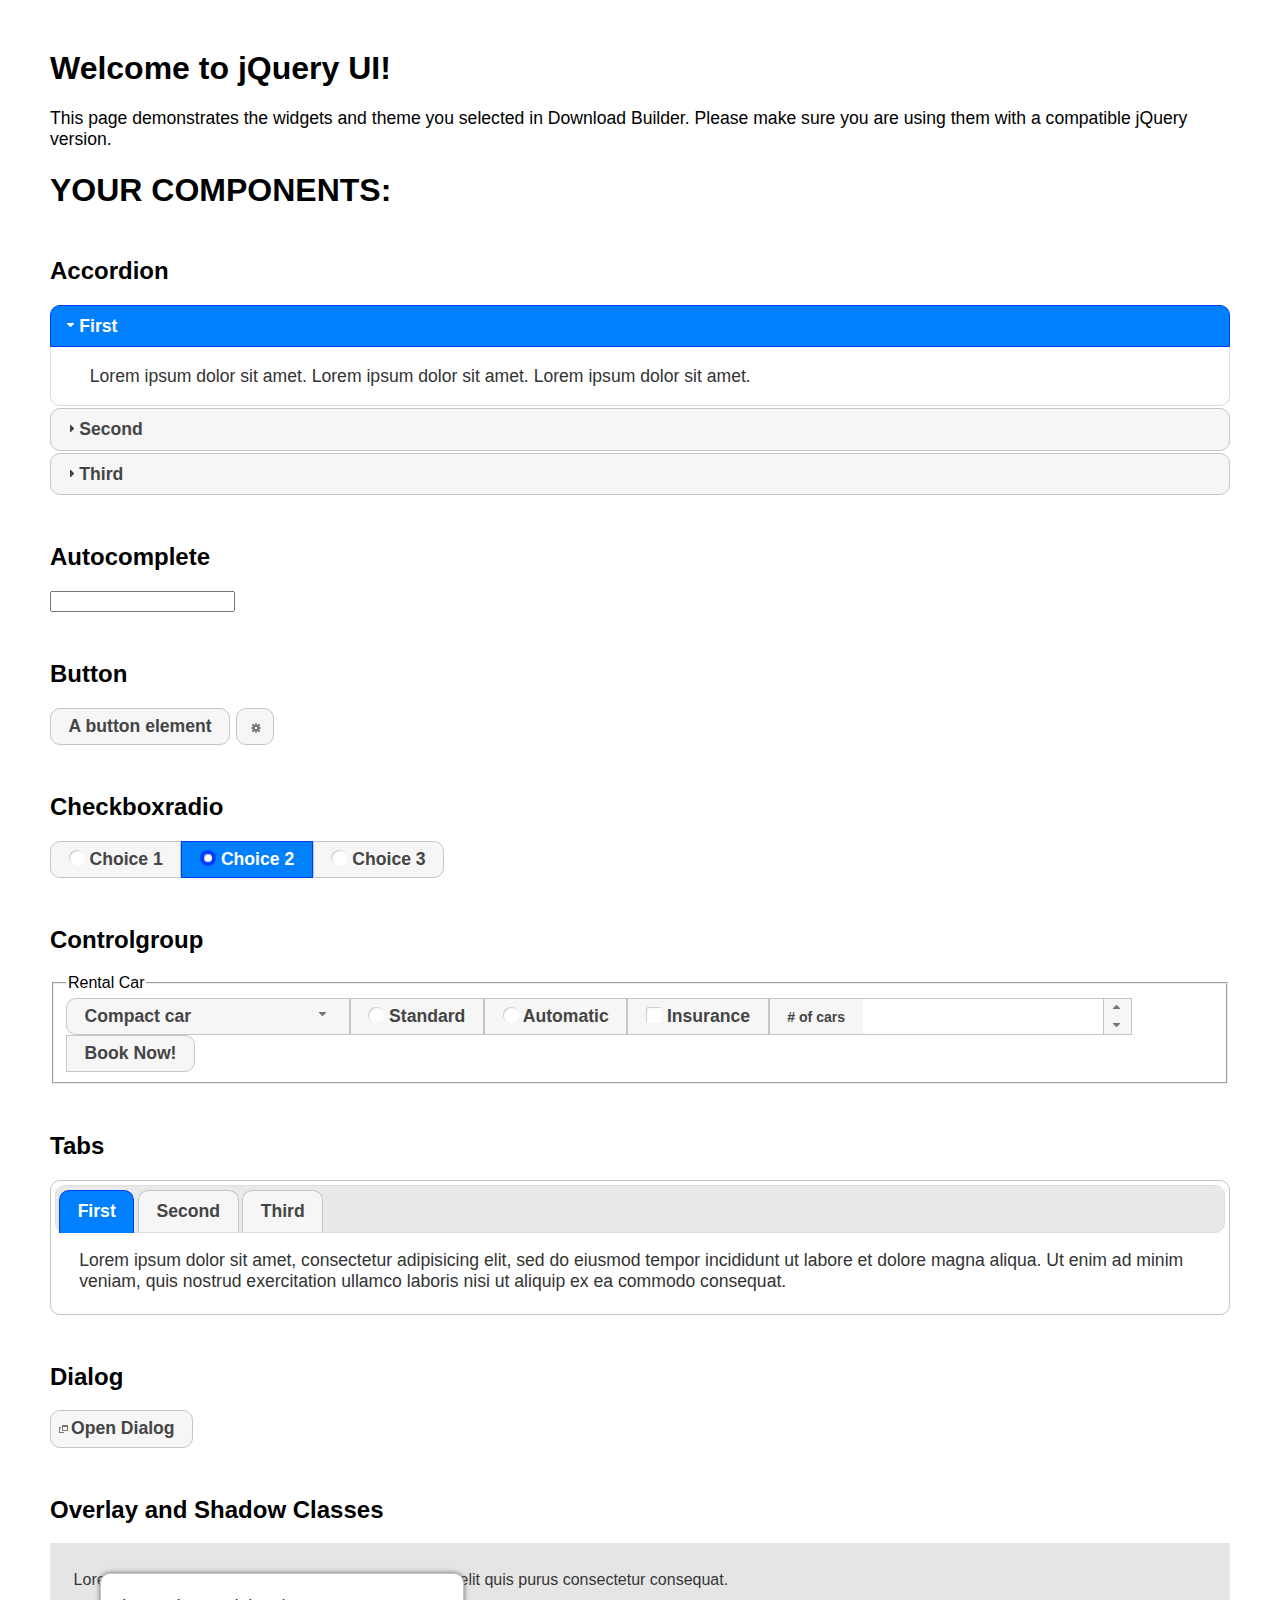
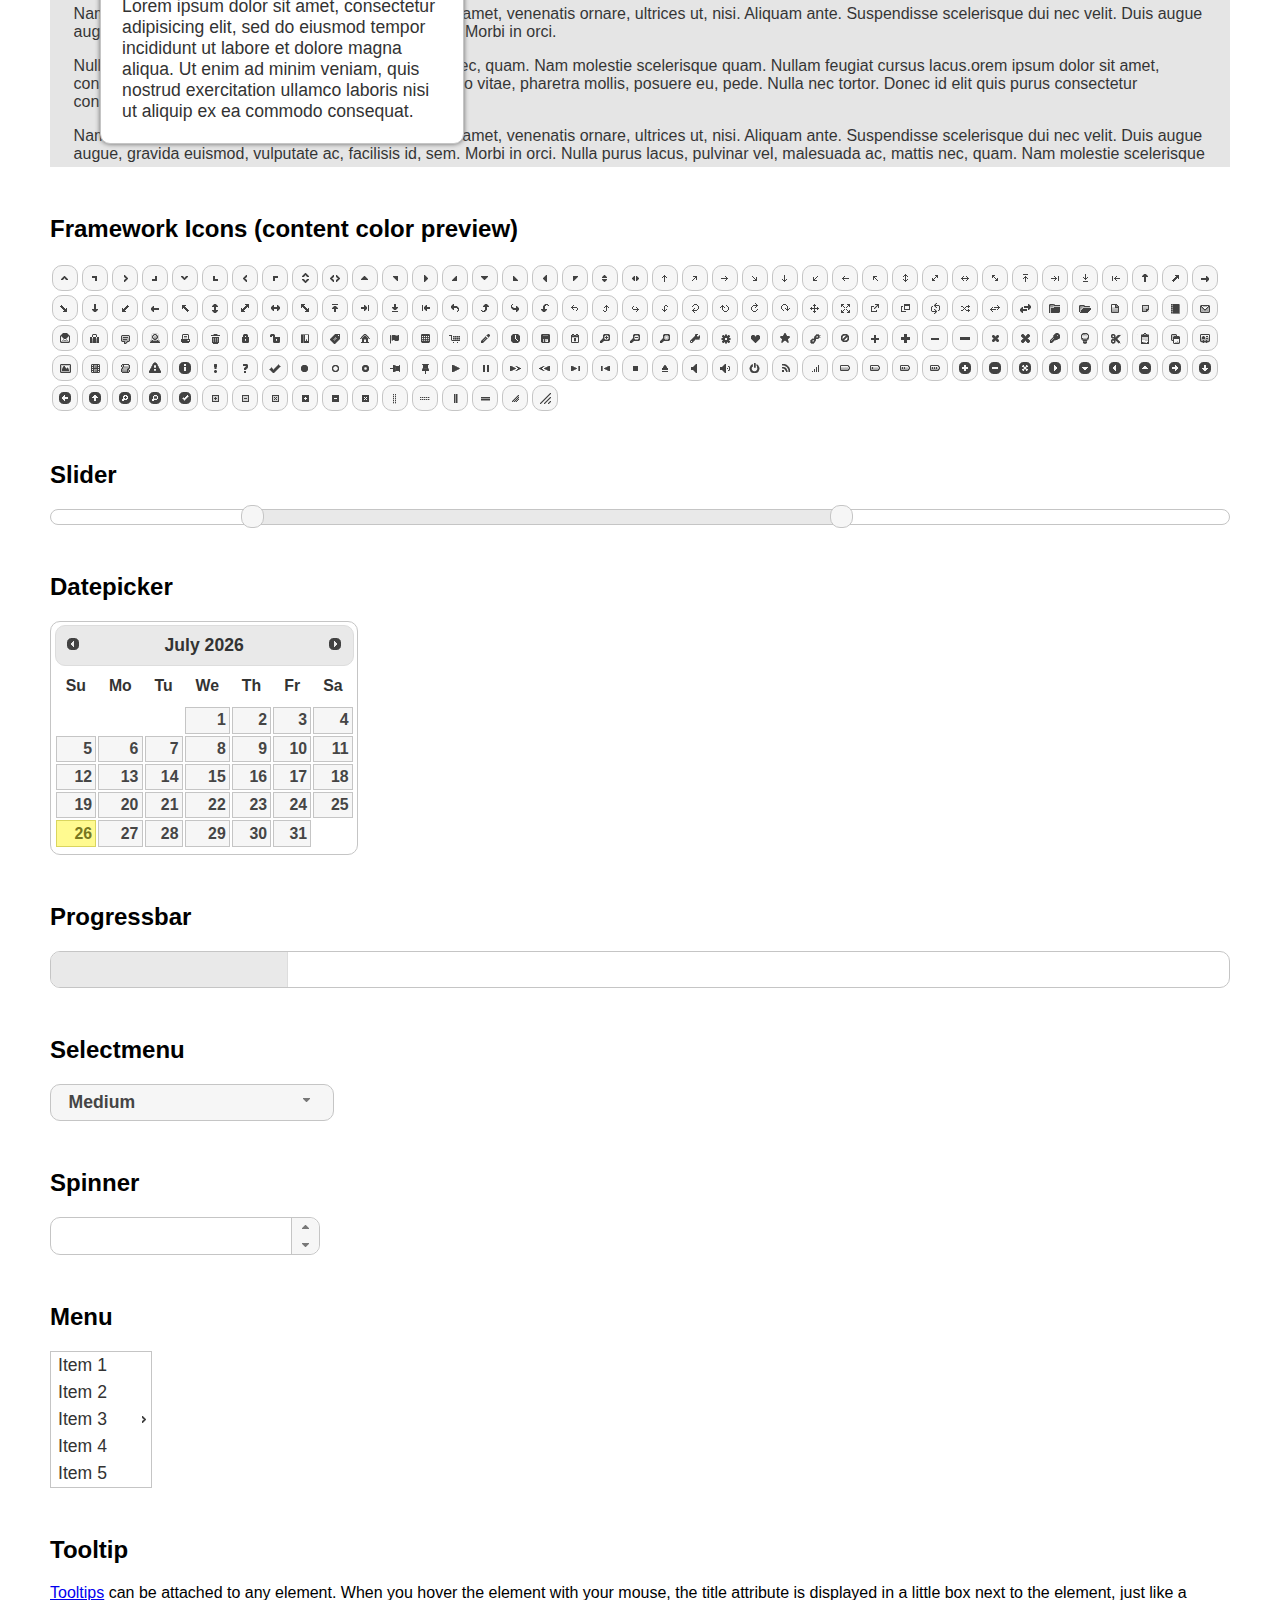
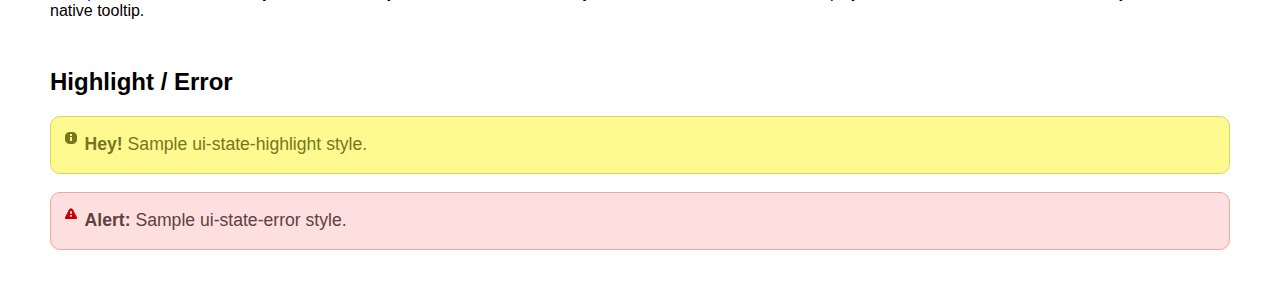
<file: jQuery/index.html>
<!doctype html>
<html lang="us">
<head>
	<meta charset="utf-8">
	<title>jQuery UI Example Page</title>
	<link href="jquery-ui.css" rel="stylesheet">
	<style>
	body{
		font-family: "Trebuchet MS", sans-serif;
		margin: 50px;
	}
	.demoHeaders {
		margin-top: 2em;
	}
	#dialog-link {
		padding: .4em 1em .4em 20px;
		text-decoration: none;
		position: relative;
	}
	#dialog-link span.ui-icon {
		margin: 0 5px 0 0;
		position: absolute;
		left: .2em;
		top: 50%;
		margin-top: -8px;
	}
	#icons {
		margin: 0;
		padding: 0;
	}
	#icons li {
		margin: 2px;
		position: relative;
		padding: 4px 0;
		cursor: pointer;
		float: left;
		list-style: none;
	}
	#icons span.ui-icon {
		float: left;
		margin: 0 4px;
	}
	.fakewindowcontain .ui-widget-overlay {
		position: absolute;
	}
	select {
		width: 200px;
	}
	</style>
</head>
<body>

<h1>Welcome to jQuery UI!</h1>

<div class="ui-widget">
	<p>This page demonstrates the widgets and theme you selected in Download Builder. Please make sure you are using them with a compatible jQuery version.</p>
</div>

<h1>YOUR COMPONENTS:</h1>

<!-- Accordion -->
<h2 class="demoHeaders">Accordion</h2>
<div id="accordion">
	<h3>First</h3>
	<div>Lorem ipsum dolor sit amet. Lorem ipsum dolor sit amet. Lorem ipsum dolor sit amet.</div>
	<h3>Second</h3>
	<div>Phasellus mattis tincidunt nibh.</div>
	<h3>Third</h3>
	<div>Nam dui erat, auctor a, dignissim quis.</div>
</div>

<!-- Autocomplete -->
<h2 class="demoHeaders">Autocomplete</h2>
<div>
	<input id="autocomplete" title="type &quot;a&quot;">
</div>

<!-- Button -->
<h2 class="demoHeaders">Button</h2>
<button id="button">A button element</button>
<button id="button-icon">An icon-only button</button>

<!-- Checkboxradio -->
<h2 class="demoHeaders">Checkboxradio</h2>
<form style="margin-top: 1em;">
	<div id="radioset">
		<input type="radio" id="radio1" name="radio"><label for="radio1">Choice 1</label>
		<input type="radio" id="radio2" name="radio" checked="checked"><label for="radio2">Choice 2</label>
		<input type="radio" id="radio3" name="radio"><label for="radio3">Choice 3</label>
	</div>
</form>

<!-- Controlgroup -->
<h2 class="demoHeaders">Controlgroup</h2>
<fieldset>
	<legend>Rental Car</legend>
	<div id="controlgroup">
		<select id="car-type">
			<option>Compact car</option>
			<option>Midsize car</option>
			<option>Full size car</option>
			<option>SUV</option>
			<option>Luxury</option>
			<option>Truck</option>
			<option>Van</option>
		</select>
		<label for="transmission-standard">Standard</label>
		<input type="radio" name="transmission" id="transmission-standard">
		<label for="transmission-automatic">Automatic</label>
		<input type="radio" name="transmission" id="transmission-automatic">
		<label for="insurance">Insurance</label>
		<input type="checkbox" name="insurance" id="insurance">
		<label for="horizontal-spinner" class="ui-controlgroup-label"># of cars</label>
		<input id="horizontal-spinner" class="ui-spinner-input">
		<button>Book Now!</button>
	</div>
</fieldset>

<!-- Tabs -->
<h2 class="demoHeaders">Tabs</h2>
<div id="tabs">
	<ul>
		<li><a href="#tabs-1">First</a></li>
		<li><a href="#tabs-2">Second</a></li>
		<li><a href="#tabs-3">Third</a></li>
	</ul>
	<div id="tabs-1">Lorem ipsum dolor sit amet, consectetur adipisicing elit, sed do eiusmod tempor incididunt ut labore et dolore magna aliqua. Ut enim ad minim veniam, quis nostrud exercitation ullamco laboris nisi ut aliquip ex ea commodo consequat.</div>
	<div id="tabs-2">Phasellus mattis tincidunt nibh. Cras orci urna, blandit id, pretium vel, aliquet ornare, felis. Maecenas scelerisque sem non nisl. Fusce sed lorem in enim dictum bibendum.</div>
	<div id="tabs-3">Nam dui erat, auctor a, dignissim quis, sollicitudin eu, felis. Pellentesque nisi urna, interdum eget, sagittis et, consequat vestibulum, lacus. Mauris porttitor ullamcorper augue.</div>
</div>

<h2 class="demoHeaders">Dialog</h2>
<p>
	<button id="dialog-link" class="ui-button ui-corner-all ui-widget">
		<span class="ui-icon ui-icon-newwin"></span>Open Dialog
	</button>
</p>

<h2 class="demoHeaders">Overlay and Shadow Classes</h2>
<div style="position: relative; width: 96%; height: 200px; padding:1% 2%; overflow:hidden;" class="fakewindowcontain">
	<p>Lorem ipsum dolor sit amet,  Nulla nec tortor. Donec id elit quis purus consectetur consequat. </p><p>Nam congue semper tellus. Sed erat dolor, dapibus sit amet, venenatis ornare, ultrices ut, nisi. Aliquam ante. Suspendisse scelerisque dui nec velit. Duis augue augue, gravida euismod, vulputate ac, facilisis id, sem. Morbi in orci. </p><p>Nulla purus lacus, pulvinar vel, malesuada ac, mattis nec, quam. Nam molestie scelerisque quam. Nullam feugiat cursus lacus.orem ipsum dolor sit amet, consectetur adipiscing elit. Donec libero risus, commodo vitae, pharetra mollis, posuere eu, pede. Nulla nec tortor. Donec id elit quis purus consectetur consequat. </p><p>Nam congue semper tellus. Sed erat dolor, dapibus sit amet, venenatis ornare, ultrices ut, nisi. Aliquam ante. Suspendisse scelerisque dui nec velit. Duis augue augue, gravida euismod, vulputate ac, facilisis id, sem. Morbi in orci. Nulla purus lacus, pulvinar vel, malesuada ac, mattis nec, quam. Nam molestie scelerisque quam. </p><p>Nullam feugiat cursus lacus.orem ipsum dolor sit amet, consectetur adipiscing elit. Donec libero risus, commodo vitae, pharetra mollis, posuere eu, pede. Nulla nec tortor. Donec id elit quis purus consectetur consequat. Nam congue semper tellus. Sed erat dolor, dapibus sit amet, venenatis ornare, ultrices ut, nisi. Aliquam ante. </p><p>Suspendisse scelerisque dui nec velit. Duis augue augue, gravida euismod, vulputate ac, facilisis id, sem. Morbi in orci. Nulla purus lacus, pulvinar vel, malesuada ac, mattis nec, quam. Nam molestie scelerisque quam. Nullam feugiat cursus lacus.orem ipsum dolor sit amet, consectetur adipiscing elit. Donec libero risus, commodo vitae, pharetra mollis, posuere eu, pede. Nulla nec tortor. Donec id elit quis purus consectetur consequat. Nam congue semper tellus. Sed erat dolor, dapibus sit amet, venenatis ornare, ultrices ut, nisi. </p>

	<!-- ui-dialog -->
	<div class="ui-widget-overlay ui-front"></div>
	<div style="position: absolute; width: 320px; left: 50px; top: 30px; padding: 1.2em" class="ui-widget ui-front ui-widget-content ui-corner-all ui-widget-shadow">
		Lorem ipsum dolor sit amet, consectetur adipisicing elit, sed do eiusmod tempor incididunt ut labore et dolore magna aliqua. Ut enim ad minim veniam, quis nostrud exercitation ullamco laboris nisi ut aliquip ex ea commodo consequat.
	</div>

</div>

<!-- ui-dialog -->
<div id="dialog" title="Dialog Title">
	<p>Lorem ipsum dolor sit amet, consectetur adipisicing elit, sed do eiusmod tempor incididunt ut labore et dolore magna aliqua. Ut enim ad minim veniam, quis nostrud exercitation ullamco laboris nisi ut aliquip ex ea commodo consequat.</p>
</div>


<h2 class="demoHeaders">Framework Icons (content color preview)</h2>
<ul id="icons" class="ui-widget ui-helper-clearfix">
	<li class="ui-state-default ui-corner-all" title=".ui-icon-caret-1-n"><span class="ui-icon ui-icon-caret-1-n"></span></li>
	<li class="ui-state-default ui-corner-all" title=".ui-icon-caret-1-ne"><span class="ui-icon ui-icon-caret-1-ne"></span></li>
	<li class="ui-state-default ui-corner-all" title=".ui-icon-caret-1-e"><span class="ui-icon ui-icon-caret-1-e"></span></li>
	<li class="ui-state-default ui-corner-all" title=".ui-icon-caret-1-se"><span class="ui-icon ui-icon-caret-1-se"></span></li>
	<li class="ui-state-default ui-corner-all" title=".ui-icon-caret-1-s"><span class="ui-icon ui-icon-caret-1-s"></span></li>
	<li class="ui-state-default ui-corner-all" title=".ui-icon-caret-1-sw"><span class="ui-icon ui-icon-caret-1-sw"></span></li>
	<li class="ui-state-default ui-corner-all" title=".ui-icon-caret-1-w"><span class="ui-icon ui-icon-caret-1-w"></span></li>
	<li class="ui-state-default ui-corner-all" title=".ui-icon-caret-1-nw"><span class="ui-icon ui-icon-caret-1-nw"></span></li>
	<li class="ui-state-default ui-corner-all" title=".ui-icon-caret-2-n-s"><span class="ui-icon ui-icon-caret-2-n-s"></span></li>
	<li class="ui-state-default ui-corner-all" title=".ui-icon-caret-2-e-w"><span class="ui-icon ui-icon-caret-2-e-w"></span></li>
	<li class="ui-state-default ui-corner-all" title=".ui-icon-triangle-1-n"><span class="ui-icon ui-icon-triangle-1-n"></span></li>
	<li class="ui-state-default ui-corner-all" title=".ui-icon-triangle-1-ne"><span class="ui-icon ui-icon-triangle-1-ne"></span></li>
	<li class="ui-state-default ui-corner-all" title=".ui-icon-triangle-1-e"><span class="ui-icon ui-icon-triangle-1-e"></span></li>
	<li class="ui-state-default ui-corner-all" title=".ui-icon-triangle-1-se"><span class="ui-icon ui-icon-triangle-1-se"></span></li>
	<li class="ui-state-default ui-corner-all" title=".ui-icon-triangle-1-s"><span class="ui-icon ui-icon-triangle-1-s"></span></li>
	<li class="ui-state-default ui-corner-all" title=".ui-icon-triangle-1-sw"><span class="ui-icon ui-icon-triangle-1-sw"></span></li>
	<li class="ui-state-default ui-corner-all" title=".ui-icon-triangle-1-w"><span class="ui-icon ui-icon-triangle-1-w"></span></li>
	<li class="ui-state-default ui-corner-all" title=".ui-icon-triangle-1-nw"><span class="ui-icon ui-icon-triangle-1-nw"></span></li>
	<li class="ui-state-default ui-corner-all" title=".ui-icon-triangle-2-n-s"><span class="ui-icon ui-icon-triangle-2-n-s"></span></li>
	<li class="ui-state-default ui-corner-all" title=".ui-icon-triangle-2-e-w"><span class="ui-icon ui-icon-triangle-2-e-w"></span></li>
	<li class="ui-state-default ui-corner-all" title=".ui-icon-arrow-1-n"><span class="ui-icon ui-icon-arrow-1-n"></span></li>
	<li class="ui-state-default ui-corner-all" title=".ui-icon-arrow-1-ne"><span class="ui-icon ui-icon-arrow-1-ne"></span></li>
	<li class="ui-state-default ui-corner-all" title=".ui-icon-arrow-1-e"><span class="ui-icon ui-icon-arrow-1-e"></span></li>
	<li class="ui-state-default ui-corner-all" title=".ui-icon-arrow-1-se"><span class="ui-icon ui-icon-arrow-1-se"></span></li>
	<li class="ui-state-default ui-corner-all" title=".ui-icon-arrow-1-s"><span class="ui-icon ui-icon-arrow-1-s"></span></li>
	<li class="ui-state-default ui-corner-all" title=".ui-icon-arrow-1-sw"><span class="ui-icon ui-icon-arrow-1-sw"></span></li>
	<li class="ui-state-default ui-corner-all" title=".ui-icon-arrow-1-w"><span class="ui-icon ui-icon-arrow-1-w"></span></li>
	<li class="ui-state-default ui-corner-all" title=".ui-icon-arrow-1-nw"><span class="ui-icon ui-icon-arrow-1-nw"></span></li>
	<li class="ui-state-default ui-corner-all" title=".ui-icon-arrow-2-n-s"><span class="ui-icon ui-icon-arrow-2-n-s"></span></li>
	<li class="ui-state-default ui-corner-all" title=".ui-icon-arrow-2-ne-sw"><span class="ui-icon ui-icon-arrow-2-ne-sw"></span></li>
	<li class="ui-state-default ui-corner-all" title=".ui-icon-arrow-2-e-w"><span class="ui-icon ui-icon-arrow-2-e-w"></span></li>
	<li class="ui-state-default ui-corner-all" title=".ui-icon-arrow-2-se-nw"><span class="ui-icon ui-icon-arrow-2-se-nw"></span></li>
	<li class="ui-state-default ui-corner-all" title=".ui-icon-arrowstop-1-n"><span class="ui-icon ui-icon-arrowstop-1-n"></span></li>
	<li class="ui-state-default ui-corner-all" title=".ui-icon-arrowstop-1-e"><span class="ui-icon ui-icon-arrowstop-1-e"></span></li>
	<li class="ui-state-default ui-corner-all" title=".ui-icon-arrowstop-1-s"><span class="ui-icon ui-icon-arrowstop-1-s"></span></li>
	<li class="ui-state-default ui-corner-all" title=".ui-icon-arrowstop-1-w"><span class="ui-icon ui-icon-arrowstop-1-w"></span></li>
	<li class="ui-state-default ui-corner-all" title=".ui-icon-arrowthick-1-n"><span class="ui-icon ui-icon-arrowthick-1-n"></span></li>
	<li class="ui-state-default ui-corner-all" title=".ui-icon-arrowthick-1-ne"><span class="ui-icon ui-icon-arrowthick-1-ne"></span></li>
	<li class="ui-state-default ui-corner-all" title=".ui-icon-arrowthick-1-e"><span class="ui-icon ui-icon-arrowthick-1-e"></span></li>
	<li class="ui-state-default ui-corner-all" title=".ui-icon-arrowthick-1-se"><span class="ui-icon ui-icon-arrowthick-1-se"></span></li>
	<li class="ui-state-default ui-corner-all" title=".ui-icon-arrowthick-1-s"><span class="ui-icon ui-icon-arrowthick-1-s"></span></li>
	<li class="ui-state-default ui-corner-all" title=".ui-icon-arrowthick-1-sw"><span class="ui-icon ui-icon-arrowthick-1-sw"></span></li>
	<li class="ui-state-default ui-corner-all" title=".ui-icon-arrowthick-1-w"><span class="ui-icon ui-icon-arrowthick-1-w"></span></li>
	<li class="ui-state-default ui-corner-all" title=".ui-icon-arrowthick-1-nw"><span class="ui-icon ui-icon-arrowthick-1-nw"></span></li>
	<li class="ui-state-default ui-corner-all" title=".ui-icon-arrowthick-2-n-s"><span class="ui-icon ui-icon-arrowthick-2-n-s"></span></li>
	<li class="ui-state-default ui-corner-all" title=".ui-icon-arrowthick-2-ne-sw"><span class="ui-icon ui-icon-arrowthick-2-ne-sw"></span></li>
	<li class="ui-state-default ui-corner-all" title=".ui-icon-arrowthick-2-e-w"><span class="ui-icon ui-icon-arrowthick-2-e-w"></span></li>
	<li class="ui-state-default ui-corner-all" title=".ui-icon-arrowthick-2-se-nw"><span class="ui-icon ui-icon-arrowthick-2-se-nw"></span></li>
	<li class="ui-state-default ui-corner-all" title=".ui-icon-arrowthickstop-1-n"><span class="ui-icon ui-icon-arrowthickstop-1-n"></span></li>
	<li class="ui-state-default ui-corner-all" title=".ui-icon-arrowthickstop-1-e"><span class="ui-icon ui-icon-arrowthickstop-1-e"></span></li>
	<li class="ui-state-default ui-corner-all" title=".ui-icon-arrowthickstop-1-s"><span class="ui-icon ui-icon-arrowthickstop-1-s"></span></li>
	<li class="ui-state-default ui-corner-all" title=".ui-icon-arrowthickstop-1-w"><span class="ui-icon ui-icon-arrowthickstop-1-w"></span></li>
	<li class="ui-state-default ui-corner-all" title=".ui-icon-arrowreturnthick-1-w"><span class="ui-icon ui-icon-arrowreturnthick-1-w"></span></li>
	<li class="ui-state-default ui-corner-all" title=".ui-icon-arrowreturnthick-1-n"><span class="ui-icon ui-icon-arrowreturnthick-1-n"></span></li>
	<li class="ui-state-default ui-corner-all" title=".ui-icon-arrowreturnthick-1-e"><span class="ui-icon ui-icon-arrowreturnthick-1-e"></span></li>
	<li class="ui-state-default ui-corner-all" title=".ui-icon-arrowreturnthick-1-s"><span class="ui-icon ui-icon-arrowreturnthick-1-s"></span></li>
	<li class="ui-state-default ui-corner-all" title=".ui-icon-arrowreturn-1-w"><span class="ui-icon ui-icon-arrowreturn-1-w"></span></li>
	<li class="ui-state-default ui-corner-all" title=".ui-icon-arrowreturn-1-n"><span class="ui-icon ui-icon-arrowreturn-1-n"></span></li>
	<li class="ui-state-default ui-corner-all" title=".ui-icon-arrowreturn-1-e"><span class="ui-icon ui-icon-arrowreturn-1-e"></span></li>
	<li class="ui-state-default ui-corner-all" title=".ui-icon-arrowreturn-1-s"><span class="ui-icon ui-icon-arrowreturn-1-s"></span></li>
	<li class="ui-state-default ui-corner-all" title=".ui-icon-arrowrefresh-1-w"><span class="ui-icon ui-icon-arrowrefresh-1-w"></span></li>
	<li class="ui-state-default ui-corner-all" title=".ui-icon-arrowrefresh-1-n"><span class="ui-icon ui-icon-arrowrefresh-1-n"></span></li>
	<li class="ui-state-default ui-corner-all" title=".ui-icon-arrowrefresh-1-e"><span class="ui-icon ui-icon-arrowrefresh-1-e"></span></li>
	<li class="ui-state-default ui-corner-all" title=".ui-icon-arrowrefresh-1-s"><span class="ui-icon ui-icon-arrowrefresh-1-s"></span></li>
	<li class="ui-state-default ui-corner-all" title=".ui-icon-arrow-4"><span class="ui-icon ui-icon-arrow-4"></span></li>
	<li class="ui-state-default ui-corner-all" title=".ui-icon-arrow-4-diag"><span class="ui-icon ui-icon-arrow-4-diag"></span></li>
	<li class="ui-state-default ui-corner-all" title=".ui-icon-extlink"><span class="ui-icon ui-icon-extlink"></span></li>
	<li class="ui-state-default ui-corner-all" title=".ui-icon-newwin"><span class="ui-icon ui-icon-newwin"></span></li>
	<li class="ui-state-default ui-corner-all" title=".ui-icon-refresh"><span class="ui-icon ui-icon-refresh"></span></li>
	<li class="ui-state-default ui-corner-all" title=".ui-icon-shuffle"><span class="ui-icon ui-icon-shuffle"></span></li>
	<li class="ui-state-default ui-corner-all" title=".ui-icon-transfer-e-w"><span class="ui-icon ui-icon-transfer-e-w"></span></li>
	<li class="ui-state-default ui-corner-all" title=".ui-icon-transferthick-e-w"><span class="ui-icon ui-icon-transferthick-e-w"></span></li>
	<li class="ui-state-default ui-corner-all" title=".ui-icon-folder-collapsed"><span class="ui-icon ui-icon-folder-collapsed"></span></li>
	<li class="ui-state-default ui-corner-all" title=".ui-icon-folder-open"><span class="ui-icon ui-icon-folder-open"></span></li>
	<li class="ui-state-default ui-corner-all" title=".ui-icon-document"><span class="ui-icon ui-icon-document"></span></li>
	<li class="ui-state-default ui-corner-all" title=".ui-icon-document-b"><span class="ui-icon ui-icon-document-b"></span></li>
	<li class="ui-state-default ui-corner-all" title=".ui-icon-note"><span class="ui-icon ui-icon-note"></span></li>
	<li class="ui-state-default ui-corner-all" title=".ui-icon-mail-closed"><span class="ui-icon ui-icon-mail-closed"></span></li>
	<li class="ui-state-default ui-corner-all" title=".ui-icon-mail-open"><span class="ui-icon ui-icon-mail-open"></span></li>
	<li class="ui-state-default ui-corner-all" title=".ui-icon-suitcase"><span class="ui-icon ui-icon-suitcase"></span></li>
	<li class="ui-state-default ui-corner-all" title=".ui-icon-comment"><span class="ui-icon ui-icon-comment"></span></li>
	<li class="ui-state-default ui-corner-all" title=".ui-icon-person"><span class="ui-icon ui-icon-person"></span></li>
	<li class="ui-state-default ui-corner-all" title=".ui-icon-print"><span class="ui-icon ui-icon-print"></span></li>
	<li class="ui-state-default ui-corner-all" title=".ui-icon-trash"><span class="ui-icon ui-icon-trash"></span></li>
	<li class="ui-state-default ui-corner-all" title=".ui-icon-locked"><span class="ui-icon ui-icon-locked"></span></li>
	<li class="ui-state-default ui-corner-all" title=".ui-icon-unlocked"><span class="ui-icon ui-icon-unlocked"></span></li>
	<li class="ui-state-default ui-corner-all" title=".ui-icon-bookmark"><span class="ui-icon ui-icon-bookmark"></span></li>
	<li class="ui-state-default ui-corner-all" title=".ui-icon-tag"><span class="ui-icon ui-icon-tag"></span></li>
	<li class="ui-state-default ui-corner-all" title=".ui-icon-home"><span class="ui-icon ui-icon-home"></span></li>
	<li class="ui-state-default ui-corner-all" title=".ui-icon-flag"><span class="ui-icon ui-icon-flag"></span></li>
	<li class="ui-state-default ui-corner-all" title=".ui-icon-calculator"><span class="ui-icon ui-icon-calculator"></span></li>
	<li class="ui-state-default ui-corner-all" title=".ui-icon-cart"><span class="ui-icon ui-icon-cart"></span></li>
	<li class="ui-state-default ui-corner-all" title=".ui-icon-pencil"><span class="ui-icon ui-icon-pencil"></span></li>
	<li class="ui-state-default ui-corner-all" title=".ui-icon-clock"><span class="ui-icon ui-icon-clock"></span></li>
	<li class="ui-state-default ui-corner-all" title=".ui-icon-disk"><span class="ui-icon ui-icon-disk"></span></li>
	<li class="ui-state-default ui-corner-all" title=".ui-icon-calendar"><span class="ui-icon ui-icon-calendar"></span></li>
	<li class="ui-state-default ui-corner-all" title=".ui-icon-zoomin"><span class="ui-icon ui-icon-zoomin"></span></li>
	<li class="ui-state-default ui-corner-all" title=".ui-icon-zoomout"><span class="ui-icon ui-icon-zoomout"></span></li>
	<li class="ui-state-default ui-corner-all" title=".ui-icon-search"><span class="ui-icon ui-icon-search"></span></li>
	<li class="ui-state-default ui-corner-all" title=".ui-icon-wrench"><span class="ui-icon ui-icon-wrench"></span></li>
	<li class="ui-state-default ui-corner-all" title=".ui-icon-gear"><span class="ui-icon ui-icon-gear"></span></li>
	<li class="ui-state-default ui-corner-all" title=".ui-icon-heart"><span class="ui-icon ui-icon-heart"></span></li>
	<li class="ui-state-default ui-corner-all" title=".ui-icon-star"><span class="ui-icon ui-icon-star"></span></li>
	<li class="ui-state-default ui-corner-all" title=".ui-icon-link"><span class="ui-icon ui-icon-link"></span></li>
	<li class="ui-state-default ui-corner-all" title=".ui-icon-cancel"><span class="ui-icon ui-icon-cancel"></span></li>
	<li class="ui-state-default ui-corner-all" title=".ui-icon-plus"><span class="ui-icon ui-icon-plus"></span></li>
	<li class="ui-state-default ui-corner-all" title=".ui-icon-plusthick"><span class="ui-icon ui-icon-plusthick"></span></li>
	<li class="ui-state-default ui-corner-all" title=".ui-icon-minus"><span class="ui-icon ui-icon-minus"></span></li>
	<li class="ui-state-default ui-corner-all" title=".ui-icon-minusthick"><span class="ui-icon ui-icon-minusthick"></span></li>
	<li class="ui-state-default ui-corner-all" title=".ui-icon-close"><span class="ui-icon ui-icon-close"></span></li>
	<li class="ui-state-default ui-corner-all" title=".ui-icon-closethick"><span class="ui-icon ui-icon-closethick"></span></li>
	<li class="ui-state-default ui-corner-all" title=".ui-icon-key"><span class="ui-icon ui-icon-key"></span></li>
	<li class="ui-state-default ui-corner-all" title=".ui-icon-lightbulb"><span class="ui-icon ui-icon-lightbulb"></span></li>
	<li class="ui-state-default ui-corner-all" title=".ui-icon-scissors"><span class="ui-icon ui-icon-scissors"></span></li>
	<li class="ui-state-default ui-corner-all" title=".ui-icon-clipboard"><span class="ui-icon ui-icon-clipboard"></span></li>
	<li class="ui-state-default ui-corner-all" title=".ui-icon-copy"><span class="ui-icon ui-icon-copy"></span></li>
	<li class="ui-state-default ui-corner-all" title=".ui-icon-contact"><span class="ui-icon ui-icon-contact"></span></li>
	<li class="ui-state-default ui-corner-all" title=".ui-icon-image"><span class="ui-icon ui-icon-image"></span></li>
	<li class="ui-state-default ui-corner-all" title=".ui-icon-video"><span class="ui-icon ui-icon-video"></span></li>
	<li class="ui-state-default ui-corner-all" title=".ui-icon-script"><span class="ui-icon ui-icon-script"></span></li>
	<li class="ui-state-default ui-corner-all" title=".ui-icon-alert"><span class="ui-icon ui-icon-alert"></span></li>
	<li class="ui-state-default ui-corner-all" title=".ui-icon-info"><span class="ui-icon ui-icon-info"></span></li>
	<li class="ui-state-default ui-corner-all" title=".ui-icon-notice"><span class="ui-icon ui-icon-notice"></span></li>
	<li class="ui-state-default ui-corner-all" title=".ui-icon-help"><span class="ui-icon ui-icon-help"></span></li>
	<li class="ui-state-default ui-corner-all" title=".ui-icon-check"><span class="ui-icon ui-icon-check"></span></li>
	<li class="ui-state-default ui-corner-all" title=".ui-icon-bullet"><span class="ui-icon ui-icon-bullet"></span></li>
	<li class="ui-state-default ui-corner-all" title=".ui-icon-radio-off"><span class="ui-icon ui-icon-radio-off"></span></li>
	<li class="ui-state-default ui-corner-all" title=".ui-icon-radio-on"><span class="ui-icon ui-icon-radio-on"></span></li>
	<li class="ui-state-default ui-corner-all" title=".ui-icon-pin-w"><span class="ui-icon ui-icon-pin-w"></span></li>
	<li class="ui-state-default ui-corner-all" title=".ui-icon-pin-s"><span class="ui-icon ui-icon-pin-s"></span></li>
	<li class="ui-state-default ui-corner-all" title=".ui-icon-play"><span class="ui-icon ui-icon-play"></span></li>
	<li class="ui-state-default ui-corner-all" title=".ui-icon-pause"><span class="ui-icon ui-icon-pause"></span></li>
	<li class="ui-state-default ui-corner-all" title=".ui-icon-seek-next"><span class="ui-icon ui-icon-seek-next"></span></li>
	<li class="ui-state-default ui-corner-all" title=".ui-icon-seek-prev"><span class="ui-icon ui-icon-seek-prev"></span></li>
	<li class="ui-state-default ui-corner-all" title=".ui-icon-seek-end"><span class="ui-icon ui-icon-seek-end"></span></li>
	<li class="ui-state-default ui-corner-all" title=".ui-icon-seek-first"><span class="ui-icon ui-icon-seek-first"></span></li>
	<li class="ui-state-default ui-corner-all" title=".ui-icon-stop"><span class="ui-icon ui-icon-stop"></span></li>
	<li class="ui-state-default ui-corner-all" title=".ui-icon-eject"><span class="ui-icon ui-icon-eject"></span></li>
	<li class="ui-state-default ui-corner-all" title=".ui-icon-volume-off"><span class="ui-icon ui-icon-volume-off"></span></li>
	<li class="ui-state-default ui-corner-all" title=".ui-icon-volume-on"><span class="ui-icon ui-icon-volume-on"></span></li>
	<li class="ui-state-default ui-corner-all" title=".ui-icon-power"><span class="ui-icon ui-icon-power"></span></li>
	<li class="ui-state-default ui-corner-all" title=".ui-icon-signal-diag"><span class="ui-icon ui-icon-signal-diag"></span></li>
	<li class="ui-state-default ui-corner-all" title=".ui-icon-signal"><span class="ui-icon ui-icon-signal"></span></li>
	<li class="ui-state-default ui-corner-all" title=".ui-icon-battery-0"><span class="ui-icon ui-icon-battery-0"></span></li>
	<li class="ui-state-default ui-corner-all" title=".ui-icon-battery-1"><span class="ui-icon ui-icon-battery-1"></span></li>
	<li class="ui-state-default ui-corner-all" title=".ui-icon-battery-2"><span class="ui-icon ui-icon-battery-2"></span></li>
	<li class="ui-state-default ui-corner-all" title=".ui-icon-battery-3"><span class="ui-icon ui-icon-battery-3"></span></li>
	<li class="ui-state-default ui-corner-all" title=".ui-icon-circle-plus"><span class="ui-icon ui-icon-circle-plus"></span></li>
	<li class="ui-state-default ui-corner-all" title=".ui-icon-circle-minus"><span class="ui-icon ui-icon-circle-minus"></span></li>
	<li class="ui-state-default ui-corner-all" title=".ui-icon-circle-close"><span class="ui-icon ui-icon-circle-close"></span></li>
	<li class="ui-state-default ui-corner-all" title=".ui-icon-circle-triangle-e"><span class="ui-icon ui-icon-circle-triangle-e"></span></li>
	<li class="ui-state-default ui-corner-all" title=".ui-icon-circle-triangle-s"><span class="ui-icon ui-icon-circle-triangle-s"></span></li>
	<li class="ui-state-default ui-corner-all" title=".ui-icon-circle-triangle-w"><span class="ui-icon ui-icon-circle-triangle-w"></span></li>
	<li class="ui-state-default ui-corner-all" title=".ui-icon-circle-triangle-n"><span class="ui-icon ui-icon-circle-triangle-n"></span></li>
	<li class="ui-state-default ui-corner-all" title=".ui-icon-circle-arrow-e"><span class="ui-icon ui-icon-circle-arrow-e"></span></li>
	<li class="ui-state-default ui-corner-all" title=".ui-icon-circle-arrow-s"><span class="ui-icon ui-icon-circle-arrow-s"></span></li>
	<li class="ui-state-default ui-corner-all" title=".ui-icon-circle-arrow-w"><span class="ui-icon ui-icon-circle-arrow-w"></span></li>
	<li class="ui-state-default ui-corner-all" title=".ui-icon-circle-arrow-n"><span class="ui-icon ui-icon-circle-arrow-n"></span></li>
	<li class="ui-state-default ui-corner-all" title=".ui-icon-circle-zoomin"><span class="ui-icon ui-icon-circle-zoomin"></span></li>
	<li class="ui-state-default ui-corner-all" title=".ui-icon-circle-zoomout"><span class="ui-icon ui-icon-circle-zoomout"></span></li>
	<li class="ui-state-default ui-corner-all" title=".ui-icon-circle-check"><span class="ui-icon ui-icon-circle-check"></span></li>
	<li class="ui-state-default ui-corner-all" title=".ui-icon-circlesmall-plus"><span class="ui-icon ui-icon-circlesmall-plus"></span></li>
	<li class="ui-state-default ui-corner-all" title=".ui-icon-circlesmall-minus"><span class="ui-icon ui-icon-circlesmall-minus"></span></li>
	<li class="ui-state-default ui-corner-all" title=".ui-icon-circlesmall-close"><span class="ui-icon ui-icon-circlesmall-close"></span></li>
	<li class="ui-state-default ui-corner-all" title=".ui-icon-squaresmall-plus"><span class="ui-icon ui-icon-squaresmall-plus"></span></li>
	<li class="ui-state-default ui-corner-all" title=".ui-icon-squaresmall-minus"><span class="ui-icon ui-icon-squaresmall-minus"></span></li>
	<li class="ui-state-default ui-corner-all" title=".ui-icon-squaresmall-close"><span class="ui-icon ui-icon-squaresmall-close"></span></li>
	<li class="ui-state-default ui-corner-all" title=".ui-icon-grip-dotted-vertical"><span class="ui-icon ui-icon-grip-dotted-vertical"></span></li>
	<li class="ui-state-default ui-corner-all" title=".ui-icon-grip-dotted-horizontal"><span class="ui-icon ui-icon-grip-dotted-horizontal"></span></li>
	<li class="ui-state-default ui-corner-all" title=".ui-icon-grip-solid-vertical"><span class="ui-icon ui-icon-grip-solid-vertical"></span></li>
	<li class="ui-state-default ui-corner-all" title=".ui-icon-grip-solid-horizontal"><span class="ui-icon ui-icon-grip-solid-horizontal"></span></li>
	<li class="ui-state-default ui-corner-all" title=".ui-icon-gripsmall-diagonal-se"><span class="ui-icon ui-icon-gripsmall-diagonal-se"></span></li>
	<li class="ui-state-default ui-corner-all" title=".ui-icon-grip-diagonal-se"><span class="ui-icon ui-icon-grip-diagonal-se"></span></li>
</ul>

<!-- Slider -->
<h2 class="demoHeaders">Slider</h2>
<div id="slider"></div>

<!-- Datepicker -->
<h2 class="demoHeaders">Datepicker</h2>
<div id="datepicker"></div>

<!-- Progressbar -->
<h2 class="demoHeaders">Progressbar</h2>
<div id="progressbar"></div>

<!-- Progressbar -->
<h2 class="demoHeaders">Selectmenu</h2>
<select id="selectmenu">
	<option>Slower</option>
	<option>Slow</option>
	<option selected="selected">Medium</option>
	<option>Fast</option>
	<option>Faster</option>
</select>

<!-- Spinner -->
<h2 class="demoHeaders">Spinner</h2>
<input id="spinner">

<!-- Menu -->
<h2 class="demoHeaders">Menu</h2>
<ul style="width:100px;" id="menu">
	<li><div>Item 1</div></li>
	<li><div>Item 2</div></li>
	<li><div>Item 3</div>
		<ul>
			<li><div>Item 3-1</div></li>
			<li><div>Item 3-2</div></li>
			<li><div>Item 3-3</div></li>
			<li><div>Item 3-4</div></li>
			<li><div>Item 3-5</div></li>
		</ul>
	</li>
	<li><div>Item 4</div></li>
	<li><div>Item 5</div></li>
</ul>

<!-- Tooltip -->
<h2 class="demoHeaders">Tooltip</h2>
<p id="tooltip">
	<a href="#" title="That&apos;s what this widget is">Tooltips</a> can be attached to any element. When you hover
the element with your mouse, the title attribute is displayed in a little box next to the element, just like a native tooltip.
</p>

<!-- Highlight / Error -->
<h2 class="demoHeaders">Highlight / Error</h2>
<div class="ui-widget">
	<div class="ui-state-highlight ui-corner-all" style="margin-top: 20px; padding: 0 .7em;">
		<p><span class="ui-icon ui-icon-info" style="float: left; margin-right: .3em;"></span>
		<strong>Hey!</strong> Sample ui-state-highlight style.</p>
	</div>
</div>
<br>
<div class="ui-widget">
	<div class="ui-state-error ui-corner-all" style="padding: 0 .7em;">
		<p><span class="ui-icon ui-icon-alert" style="float: left; margin-right: .3em;"></span>
		<strong>Alert:</strong> Sample ui-state-error style.</p>
	</div>
</div>

<script src="external/jquery/jquery.js"></script>
<script src="jquery-ui.js"></script>
<script>
$( "#accordion" ).accordion();

var availableTags = [
	"ActionScript",
	"AppleScript",
	"Asp",
	"BASIC",
	"C",
	"C++",
	"Clojure",
	"COBOL",
	"ColdFusion",
	"Erlang",
	"Fortran",
	"Groovy",
	"Haskell",
	"Java",
	"JavaScript",
	"Lisp",
	"Perl",
	"PHP",
	"Python",
	"Ruby",
	"Scala",
	"Scheme"
];
$( "#autocomplete" ).autocomplete({
	source: availableTags
});

$( "#button" ).button();
$( "#button-icon" ).button({
	icon: "ui-icon-gear",
	showLabel: false
});

$( "#radioset" ).buttonset();

$( "#controlgroup" ).controlgroup();

$( "#tabs" ).tabs();

$( "#dialog" ).dialog({
	autoOpen: false,
	width: 400,
	buttons: [
		{
			text: "Ok",
			click: function() {
				$( this ).dialog( "close" );
			}
		},
		{
			text: "Cancel",
			click: function() {
				$( this ).dialog( "close" );
			}
		}
	]
});

// Link to open the dialog
$( "#dialog-link" ).click(function( event ) {
	$( "#dialog" ).dialog( "open" );
	event.preventDefault();
});

$( "#datepicker" ).datepicker({
	inline: true
});

$( "#slider" ).slider({
	range: true,
	values: [ 17, 67 ]
});

$( "#progressbar" ).progressbar({
	value: 20
});

$( "#spinner" ).spinner();

$( "#menu" ).menu();

$( "#tooltip" ).tooltip();

$( "#selectmenu" ).selectmenu();

// Hover states on the static widgets
$( "#dialog-link, #icons li" ).hover(
	function() {
		$( this ).addClass( "ui-state-hover" );
	},
	function() {
		$( this ).removeClass( "ui-state-hover" );
	}
);
</script>
</body>
</html>
</file>
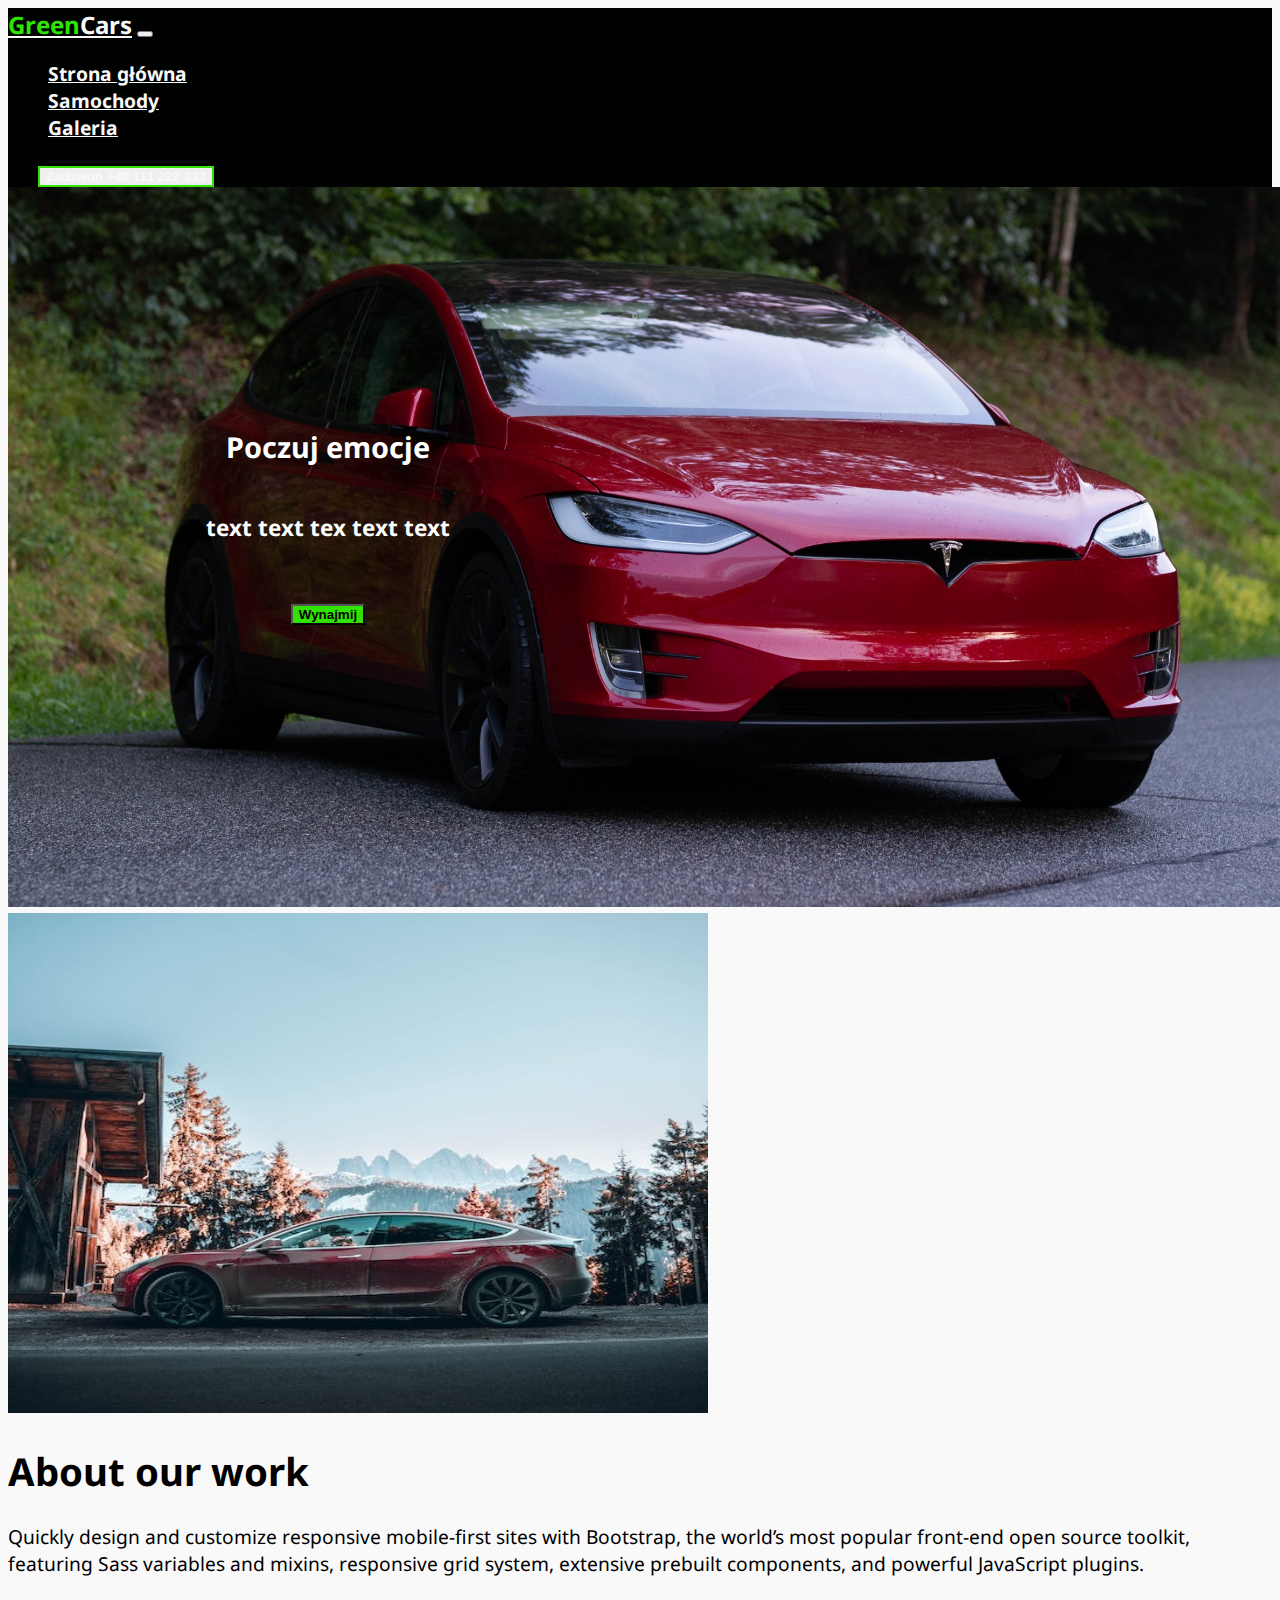
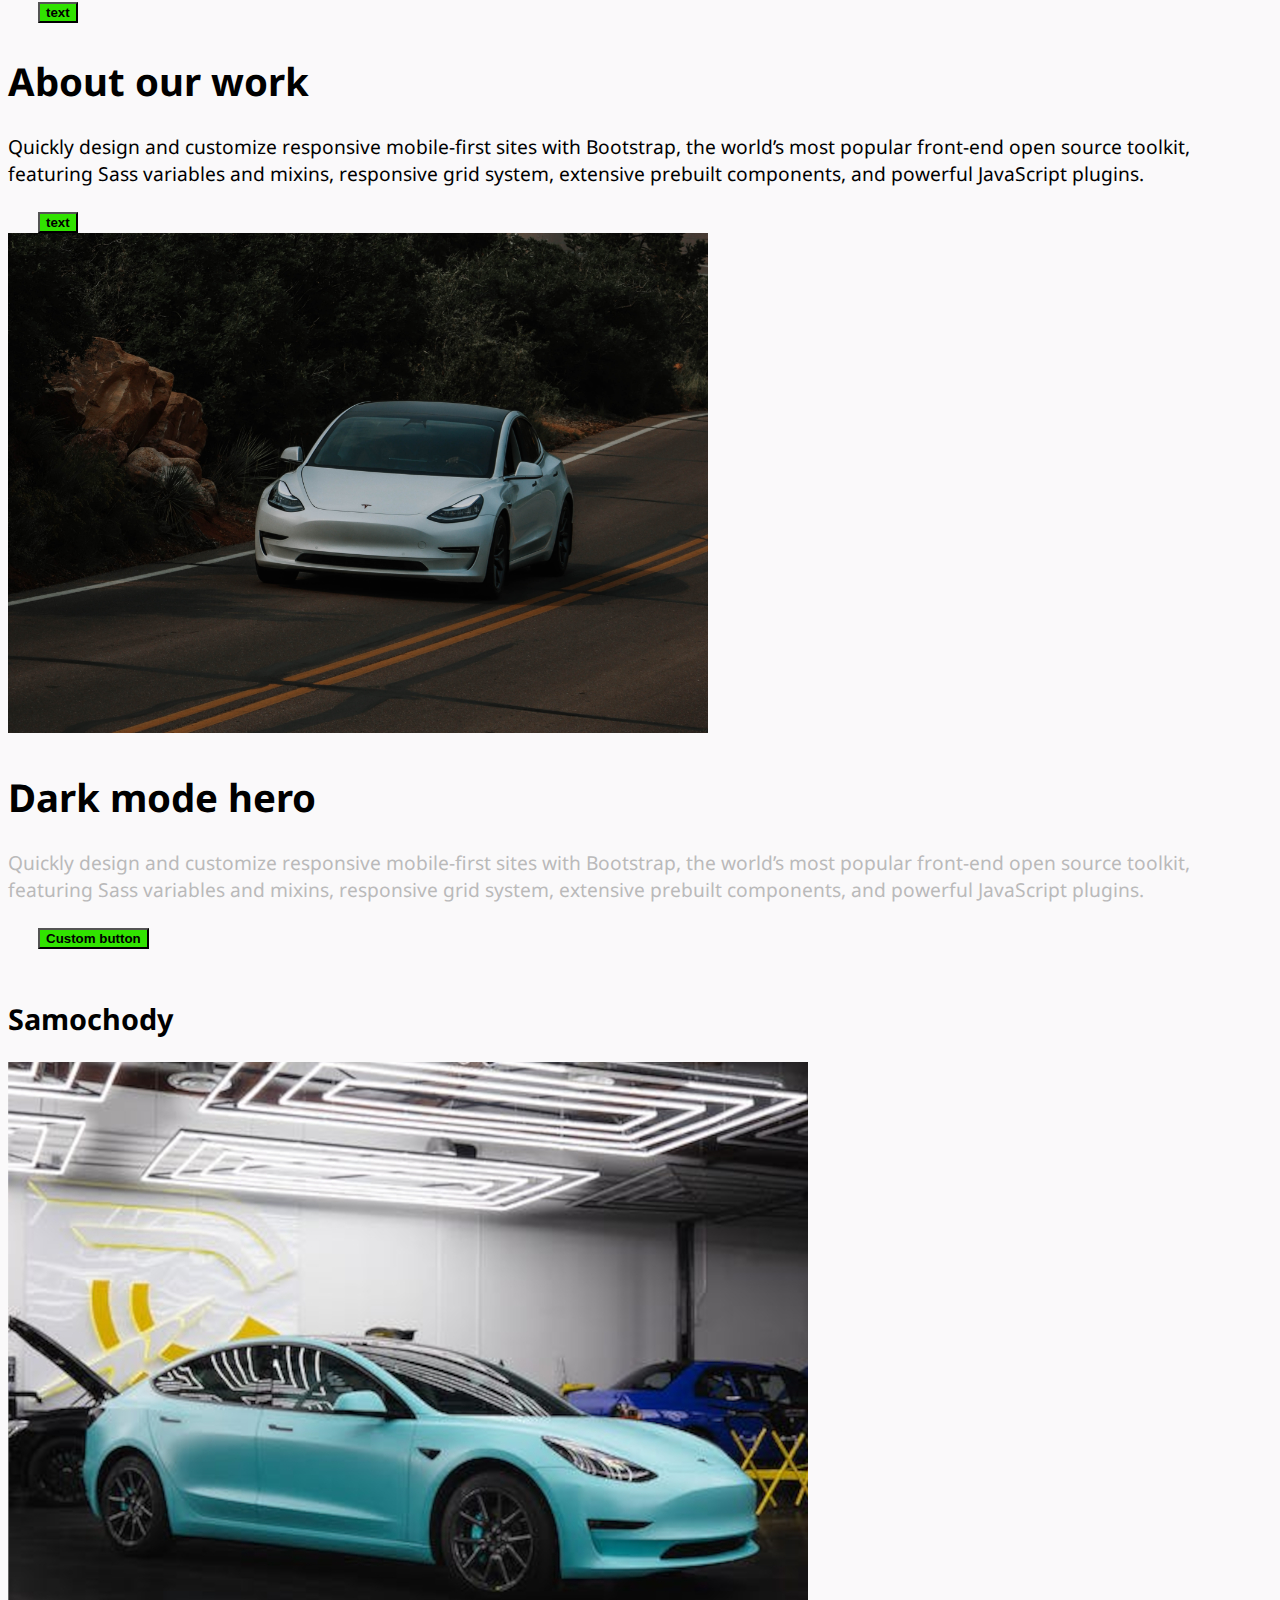
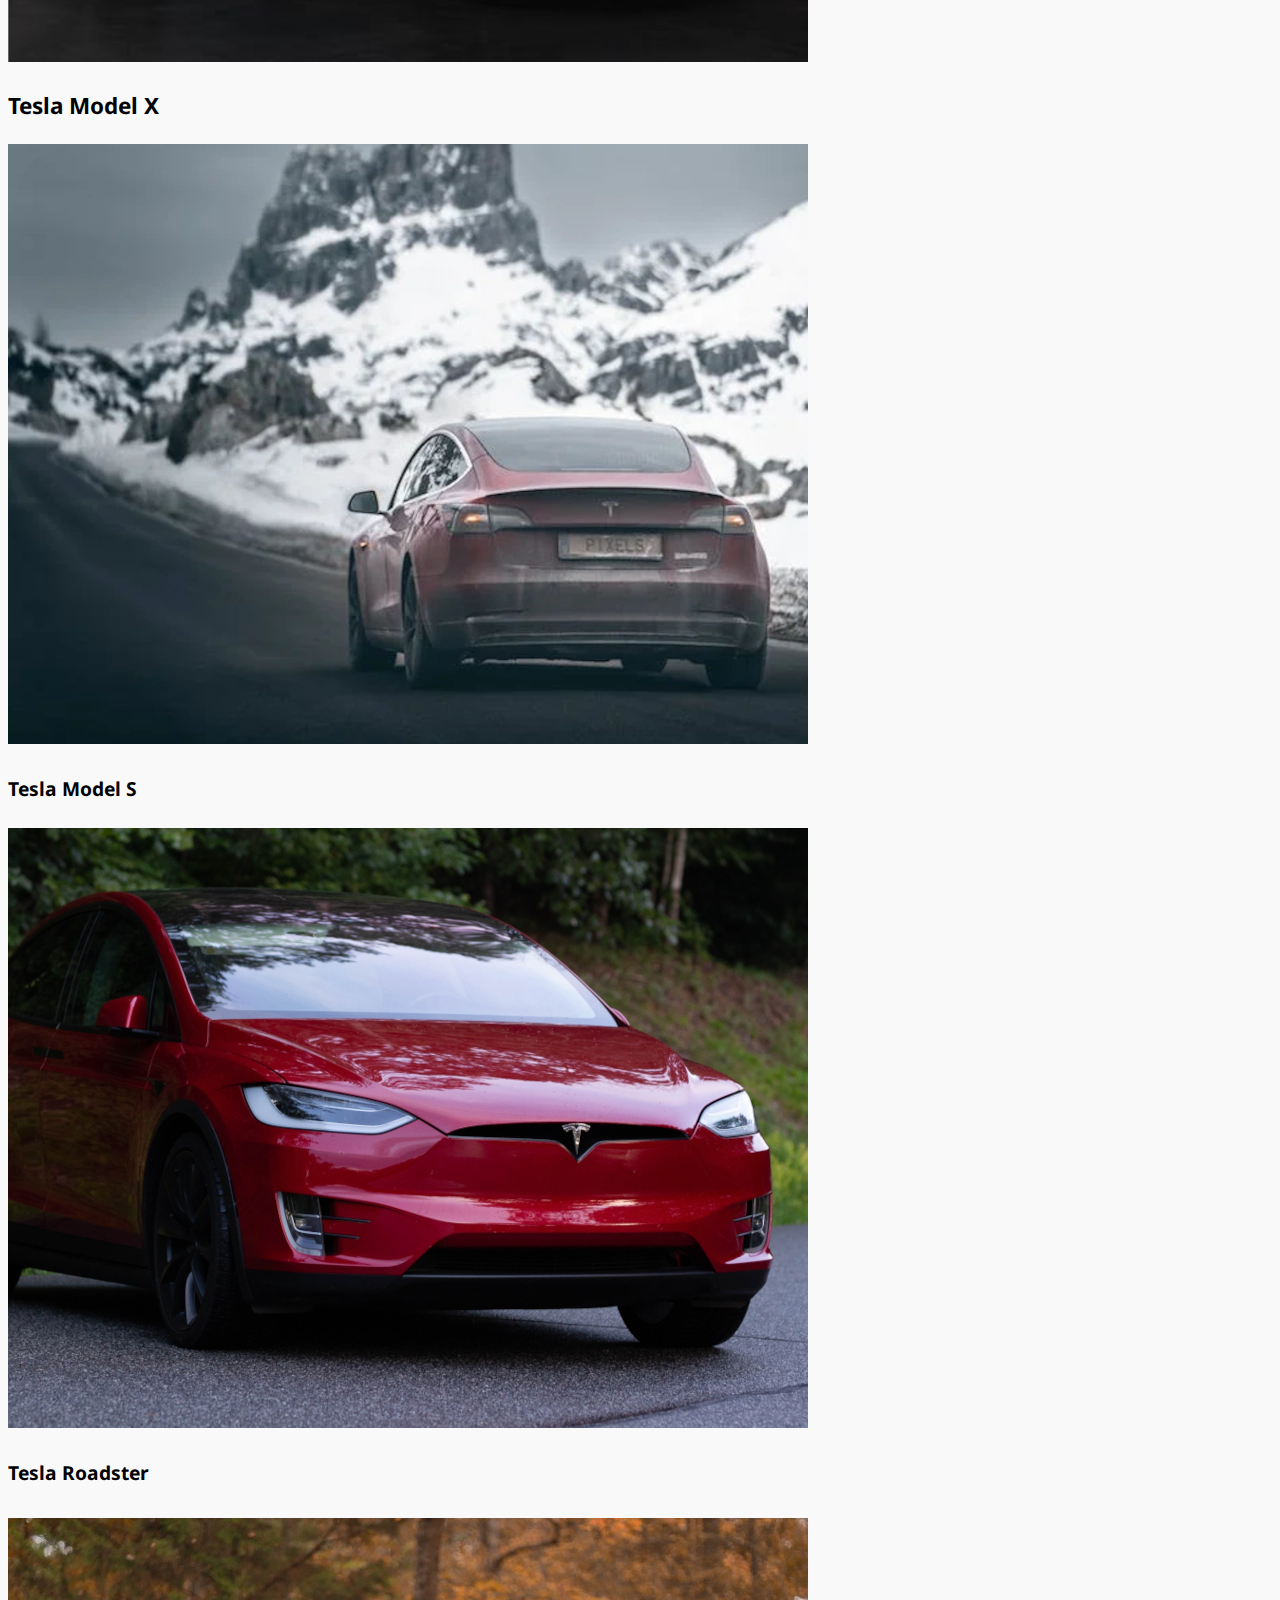
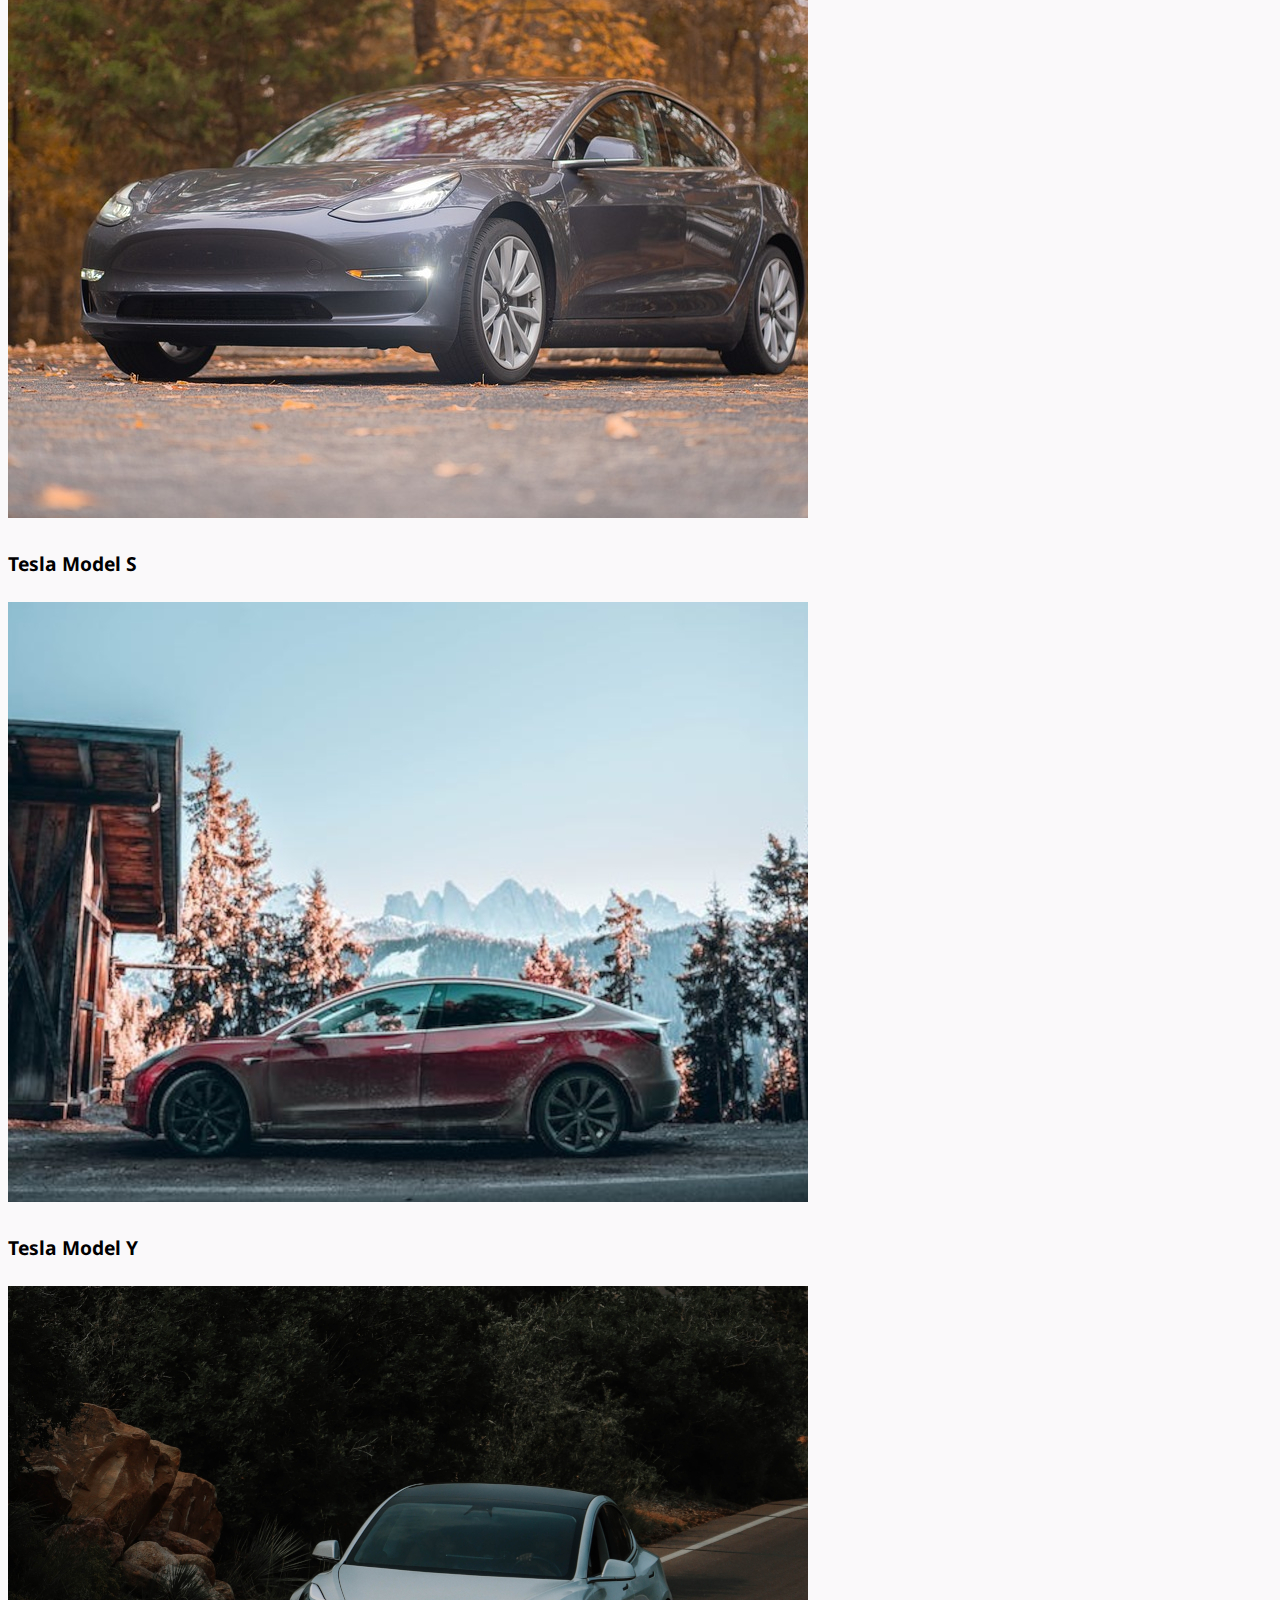
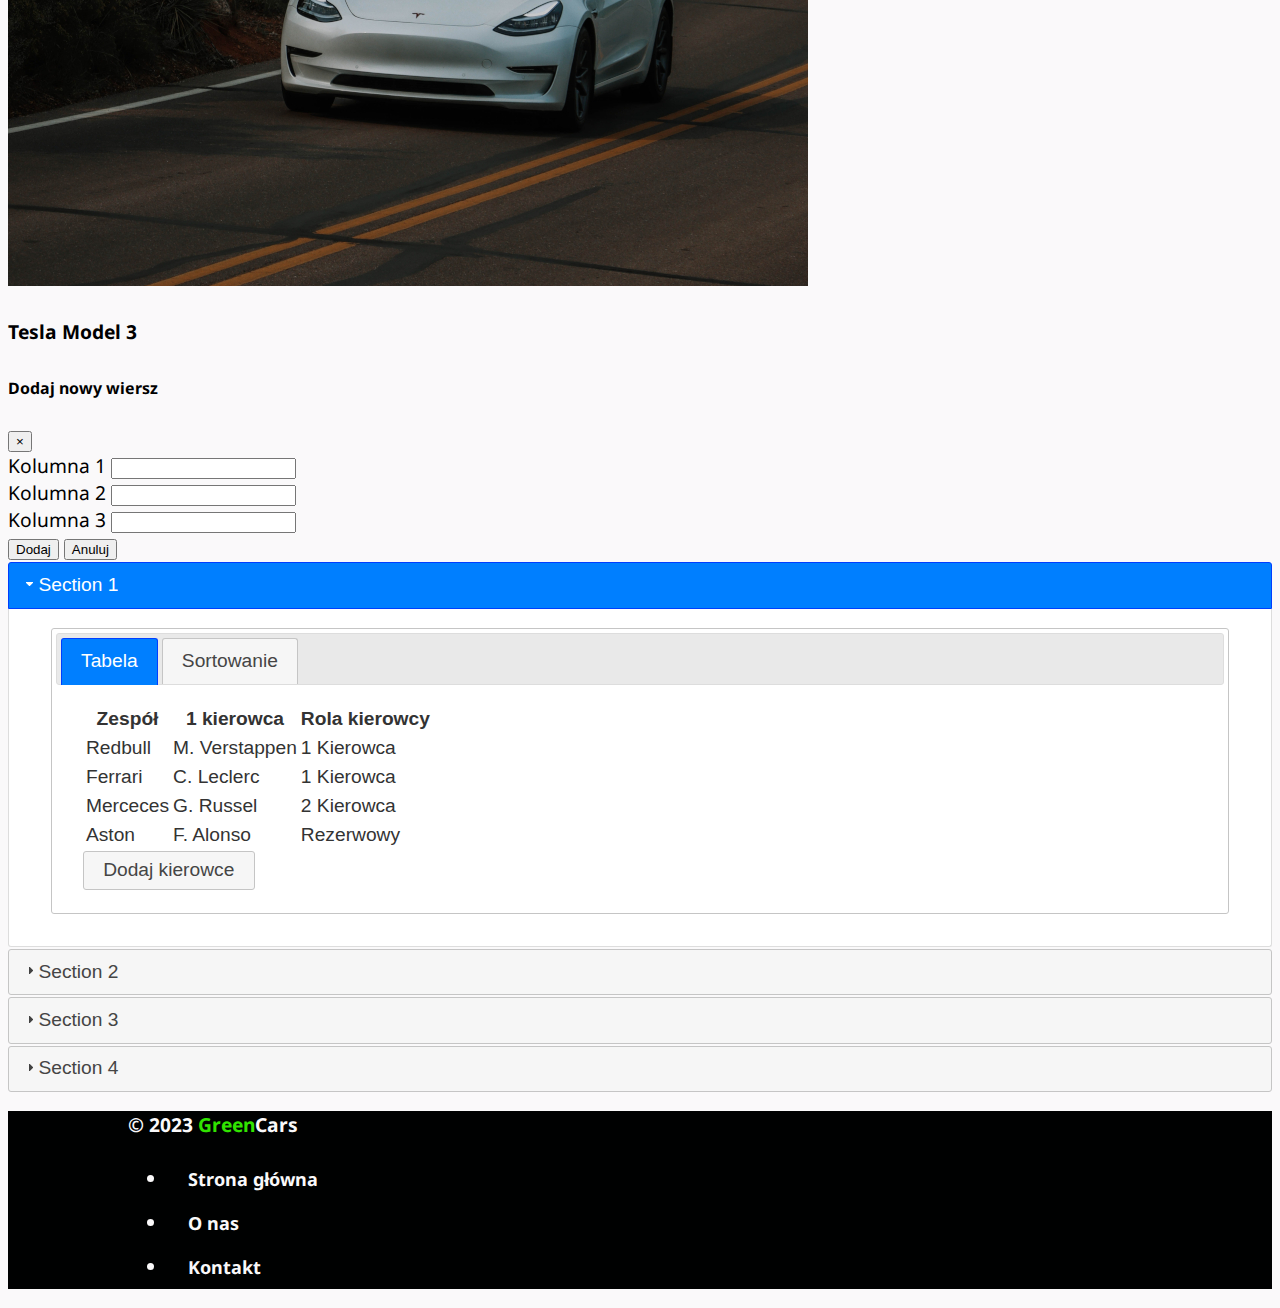
<file: index2.html>
<!DOCTYPE html>
<html lang="pl">
  <head>
    <meta charset="UTF-8" />
    <meta http-equiv="X-UA-Compatible" content="IE=edge" />
    <meta name="viewport" content="width=device-width, initial-scale=1.0" />
    <title>GreenCars - Wypożyczalnia samochodów elektrycznych</title>
    <link rel="stylesheet" href="styles.css" />
    <link rel="stylesheet" href="jQuery2/jquery-ui.css" />
    <link
      href="https://cdn.jsdelivr.net/npm/bootstrap@5.3.0-alpha1/dist/css/bootstrap.min.css"
      rel="stylesheet"
      integrity="sha384-GLhlTQ8iRABdZLl6O3oVMWSktQOp6b7In1Zl3/Jr59b6EGGoI1aFkw7cmDA6j6gD"
      crossorigin="anonymous"
    />
    <script src="jQuery/external/jquery/jquery.js"></script>
    <script src="jQuery/jquery-ui.js"></script>
    <script>
      function getColor1(value) {
        var red = ((value - 15) * 255) / 10;
        var blue = ((25 - value) * 255) / 10;
        return "rgb(" + red + ", 0, " + blue + ")";
      }

      function getColor2(value) {
        var blue = Math.round((255 * value) / 100);
        var gray = Math.round((255 * (100 - value)) / 100);
        blue = blue / 2;
        if (blue < 128) {
          blue = 128;
        }
        gray = gray / 2;
        return "rgb(" + gray + ", " + gray + ", " + blue + ")";
      }

      function getColor3(value) {
        var color;
        if (value <= 50) {
          color = "rgb(0, 228, 0)";
        } else if (value <= 100) {
          color = "rgb(255, 255, 0)";
        } else if (value <= 150) {
          color = "rgb(255, 128, 0)";
        } else if (value <= 200) {
          color = "rgb(255, 0, 0)";
        } else if (value <= 300) {
          color = "rgb(128, 0, 128)";
        } else {
          color = "rgb(128, 0, 0)";
        }
        return color;
      }

      $(function () {
        $("#accordion").accordion();
        $("#tabs").tabs();

        $("#slider1").slider({
          orientation: "vertical",
          range: "min",
          min: 15,
          max: 25,
          value: 20,
          slide: function (event, ui) {
            var color1 = getColor1(ui.value);
            $("#slider1").css("background-color", color1);
            $("#slider1 .ui-slider-range").css("background-color", color1);
          },
        });
        var color1 = getColor1($("#slider1").slider("value"));

        $("#slider2").slider({
          orientation: "vertical",
          range: "min",
          min: 0,
          max: 100,
          value: 50,
          slide: function (event, ui) {
            var color2 = getColor2(ui.value);
            $("#slider2").css("background-color", color2);
            $("#slider2 .ui-slider-range").css("background-color", color2);
          },
        });
        var color2 = getColor2($("#slider2").slider("value"));

        $("#slider3").slider({
          orientation: "vertical",
          range: "min",
          min: 0,
          max: 500,
          value: 250,
          slide: function (event, ui) {
            var color3 = getColor3(ui.value);
            $("#slider3").css("background-color", color3);
            $("#slider3 .ui-slider-range").css("background-color", color3);
          },
        });
        var color3 = getColor3($("#slider3").slider("value"));

        var dialog,
          form,
          team = $("#team"),
          dr = $("#dr"),
          rola = $("#rola"),
          allFields = $([]).add(team).add(dr).add(rola);

        function checkLength(o, n, min, max) {
          if (o.val().length > max || o.val().length < min) {
            o.addClass("ui-state-error");
            updateTips(
              "Length of " + n + " must be between " + min + " and " + max + "."
            );
            return false;
          } else {
            return true;
          }
        }

        function addTeam() {
          var valid = true;
          allFields.removeClass("ui-state-error");

          valid = valid && checkLength(team, "team", 3, 20);

          if (valid) {
            $("#teams tbody").append(
              "<tr>" +
                "<td>" +
                team.val() +
                "</td>" +
                "<td>" +
                dr.val() +
                "</td>" +
                "<td>" +
                rola.val() +
                "</td>" +
                "</tr>"
            );

            // Inicjuj Controlgroup dla kolumny 3
            $("#column3-controlgroup").controlgroup();

            dialog.dialog("close");
          }

          return valid;
        }

        dialog = $("#dialog-form").dialog({
          autoOpen: false,
          height: 400,
          width: 350,
          modal: true,
          buttons: {
            "Dodaj Zespół": addTeam,
            Anuluj: function () {
              dialog.dialog("close");
            },
          },
          close: function () {
            form[0].reset();
            allFields.removeClass("ui-state-error");
          },
        });

        form = dialog.find("form").on("submit", function (event) {
          event.preventDefault();
          addTeam();
        });

        $("#create-row")
          .button()
          .on("click", function () {
            dialog.dialog("open");
          });

        dialog = $("#dialog-form").dialog({
          autoOpen: false,
          height: 400,
          width: 350,
          modal: true,
          show: "slideDown",
          hide: "fadeOut",
          buttons: {
            "Dodaj Zespół": addTeam,
            Anuluj: function () {
              dialog.dialog("close");
            },
          },
          close: function () {
            form[0].reset();
            allFields.removeClass("ui-state-error");
          },
        });
      });
    </script>
  </head>
  <body>
    <nav class="navbar navbar-expand-lg" aria-label="Eighth navbar example">
      <div class="container head aa">
        <a class="navbar-brand brand" href="#"
          ><span class="green">Green</span>Cars</a
        >
        <button
          class="navbar-toggler"
          type="button"
          data-bs-toggle="collapse"
          data-bs-target="#navbarPhone"
          aria-controls="navbarPhone"
          aria-expanded="false"
          aria-label="Rozwijanie nawigacji"
        >
          <span class="navbar-toggler-icon hamburger-icon"></span>
        </button>
        <div class="collapse navbar-collapse nav-menu">
          <ul class="navbar-nav me-auto mb-2 mb-lg-0">
            <li class="nav-item">
              <a class="nav-link active" aria-current="page" href="index.html"
                >Strona główna</a
              >
            </li>
            <li class="nav-item">
              <a class="nav-link" href="#samochody">Samochody</a>
            </li>
            <li class="nav-item">
              <a class="nav-link" href="gallery.html">Galeria</a>
            </li>
          </ul>
          <button class="btn btn1">Zadzwoń +48 111 222 333</button>
        </div>
      </div>
    </nav>

    <div role="region" aria-label="Miniaturka czerwonej Tesli">
      <div class="thumbnail aa">
        <img src="/images/car.jpg" alt="Czerwona tesla" />
        <div class="caption">
          <h2>Poczuj emocje</h2>
          <h3>text text tex text text</h3>
          <p></p>
          <button class="btn btn2">Wynajmij</button>
        </div>
      </div>
    </div>

    <div class="about-us" role="region" aria-label="O firmie">
      <div class="container aa col-xxl-8 px-4 py-5">
        <div class="row flex-lg-row-reverse align-items-center g-5 py-5">
          <div class="col-10 col-sm-8 col-lg-6">
            <img
              src="/images/car2.jpeg"
              class="rounded-5 d-block mx-lg-auto img-fluid"
              alt="Tesla car1"
              width="700"
              height="500"
              loading="lazy"
            />
          </div>
          <div class="col-lg-6">
            <h1 class="display-5 fw-bold lh-1 mb-3">About our work</h1>
            <p class="lead">
              Quickly design and customize responsive mobile-first sites with
              Bootstrap, the world’s most popular front-end open source toolkit,
              featuring Sass variables and mixins, responsive grid system,
              extensive prebuilt components, and powerful JavaScript plugins.
            </p>
            <div class="d-grid gap-2 d-md-flex justify-content-md-start">
              <button type="button" class="btn btn2 btn-lg px-4 me-md-2">
                text
              </button>
            </div>
          </div>
        </div>
      </div>
    </div>

    <div class="about-us2 aa" role="region" aria-label="Opis firmy 2">
      <div class="container col-xxl-8 px-4 py-5">
        <div class="row flex-lg-row-reverse align-items-center g-5 py-5">
          <div class="col-lg-6">
            <h1 class="display-5 fw-bold lh-1 mb-3">About our work</h1>
            <p class="lead">
              Quickly design and customize responsive mobile-first sites with
              Bootstrap, the world’s most popular front-end open source toolkit,
              featuring Sass variables and mixins, responsive grid system,
              extensive prebuilt components, and powerful JavaScript plugins.
            </p>
            <div class="d-grid gap-2 d-md-flex justify-content-md-start">
              <button type="button" class="btn btn2 btn-lg px-4 me-md-2">
                text
              </button>
            </div>
          </div>

          <div class="col-10 col-sm-8 col-lg-6">
            <img
              src="/images/car3.jpg"
              class="rounded-5 d-block mx-lg-auto img-fluid"
              alt="Tesla car2"
              width="700"
              height="500"
              loading="lazy"
            />
          </div>
        </div>
      </div>
    </div>

    <div class="bg-dark aa text-secondary px-4 py-5 text-center" role="banner">
      <div class="py-5">
        <h1 class="display-5 fw-bold text-white">Dark mode hero</h1>
        <div class="col-lg-6 mx-auto">
          <p class="fs-5 mb-4 darkmode">
            Quickly design and customize responsive mobile-first sites with
            Bootstrap, the world’s most popular front-end open source toolkit,
            featuring Sass variables and mixins, responsive grid system,
            extensive prebuilt components, and powerful JavaScript plugins.
          </p>
          <div class="d-grid gap-2 d-sm-flex justify-content-sm-center">
            <button type="button" class="btn btn2 btn-lg px-4 me-sm-3 fw-bold">
              Custom button
            </button>
          </div>
        </div>
      </div>
    </div>

    <div
      id="samochody"
      class="container break aa"
      role="region"
      aria-label="Samochody - Dostępne samochody do wypożyczenia"
    >
      <h2 class="text-center">Samochody</h2>
      <div class="row">
        <div class="col-md-3 col-sm-12 card rounded-5 text-center">
          <img
            src="/images/cars/carCard.jpeg"
            alt="Tesla 1"
            class="rounded-5"
          />
          <h3>Tesla Model X</h3>
        </div>
        <div class="col-md-3 col-sm-12 card rounded-5 text-center">
          <img
            src="/images/cars/carCard2.webp"
            alt="Tesla 2"
            class="rounded-5"
          />
          <h4>Tesla Model S</h4>
        </div>
        <div class="col-md-3 col-sm-12 card rounded-5 text-center">
          <img
            src="/images/cars/carCard3.jpg"
            alt="Tesla 3"
            class="rounded-5"
          />
          <h4>Tesla Roadster</h4>
        </div>
      </div>
      <div class="row">
        <div class="col-md-3 col-sm-12 card rounded-5 text-center">
          <img
            src="/images/cars/carCard4.jpg"
            alt="Tesla 4"
            class="rounded-5"
          />
          <h4>Tesla Model S</h4>
        </div>
        <div class="col-md-3 col-sm-12 card rounded-5 text-center">
          <img
            src="/images/cars/carCard5.jpeg"
            alt="Tesla 5"
            class="rounded-5"
          />
          <h4>Tesla Model Y</h4>
        </div>
        <div class="col-md-3 col-sm-12 card rounded-5 text-center">
          <img
            src="/images/cars/carCard6.jpg"
            alt="Tesla 6"
            class="rounded-5"
          />
          <h4>Tesla Model 3</h4>
        </div>
      </div>
    </div>

    <div class="modal" tabindex="-1" role="dialog" id="add-row-modal">
      <div class="modal-dialog" role="document">
        <div class="modal-content">
          <div class="modal-header">
            <h5 class="modal-title">Dodaj nowy wiersz</h5>
            <button
              type="button"
              class="close"
              data-dismiss="modal"
              aria-label="Close"
            >
              <span aria-hidden="true">&times;</span>
            </button>
          </div>
          <div class="modal-body">
            <form id="add-row-form">
              <div class="form-group">
                <label for="column1">Kolumna 1</label>
                <input
                  type="text"
                  class="form-control"
                  id="column1"
                  name="column1"
                />
              </div>
              <div class="form-group">
                <label for="column2">Kolumna 2</label>
                <input
                  type="text"
                  class="form-control"
                  id="column2"
                  name="column2"
                />
              </div>
              <div class="form-group">
                <label for="column3">Kolumna 3</label>
                <input
                  type="text"
                  class="form-control"
                  id="column3"
                  name="column3"
                />
              </div>
            </form>
          </div>
          <div class="modal-footer">
            <button type="button" class="btn btn-primary" id="add-row-btn">
              Dodaj
            </button>
            <button
              type="button"
              class="btn btn-secondary"
              data-dismiss="modal"
            >
              Anuluj
            </button>
          </div>
        </div>
      </div>
    </div>

    <div id="dialog-form" title="Dodaj nowy zespół">
      <p class="validateTips">Podaj wszystkie pola</p>
      <form>
        <fieldset>
          <label for="team">Zespół</label>
          <input
            type="text"
            name="team"
            id="team"
            placeholder="Mclaren"
            class="text ui-widget-content ui-corner-all"
          />
          <label for="dr">1 kierowca</label>
          <input
            type="text"
            name="dr"
            id="dr"
            placeholder="L. Norris"
            class="text ui-widget-content ui-corner-all"
          />
          <div class="controlgroup">
            <label>Rola w zespole</label> <br />
            <select id="rola">
              <option>1 Kierowca</option>
              <option>2 Kierowca</option>
              <option>Rezerwowy</option>
            </select>
          </div>

          <input
            type="submit"
            tabindex="-1"
            style="position: absolute; top: -1000px"
          />
        </fieldset>
      </form>
    </div>

    <div class="container py-5">
      <div id="accordion">
        <h3>Section 1</h3>
        <div>
          <div id="tabs">
            <ul>
              <li><a href="#tabs-1">Tabela</a></li>
              <li><a href="#tabs-2">Sortowanie</a></li>
            </ul>
            <div id="tabs-1">
              <table id="teams">
                <thead>
                  <tr>
                    <th class="pe-5">Zespół</th>
                    <th class="pe-5">1 kierowca</th>
                    <th class="pe-5">Rola kierowcy</th>
                  </tr>
                </thead>
                <tbody>
                  <tr>
                    <td>Redbull</td>
                    <td>M. Verstappen</td>
                    <td>1 Kierowca</td>
                  </tr>
                  <tr>
                    <td>Ferrari</td>
                    <td>C. Leclerc</td>
                    <td>1 Kierowca</td>
                  </tr>
                  <tr>
                    <td>Merceces</td>
                    <td>G. Russel</td>
                    <td>2 Kierowca</td>
                  </tr>
                  <tr>
                    <td>Aston</td>
                    <td>F. Alonso</td>
                    <td>Rezerwowy</td>
                  </tr>
                </tbody>
              </table>
              <button class="ui-button" id="create-row">Dodaj kierowce</button>
            </div>
            <div id="tabs-2">
              <div class="sliders">
                <div>
                  <div id="slider1" class="slider"></div>
                  <svg
                    xmlns="http://www.w3.org/2000/svg"
                    width="16"
                    height="16"
                    fill="currentColor"
                    class="bi bi-thermometer"
                    viewBox="0 0 16 16"
                  >
                    <path d="M8 14a1.5 1.5 0 1 0 0-3 1.5 1.5 0 0 0 0 3z" />
                    <path
                      d="M8 0a2.5 2.5 0 0 0-2.5 2.5v7.55a3.5 3.5 0 1 0 5 0V2.5A2.5 2.5 0 0 0 8 0zM6.5 2.5a1.5 1.5 0 1 1 3 0v7.987l.167.15a2.5 2.5 0 1 1-3.333 0l.166-.15V2.5z"
                    />
                  </svg>
                </div>

                <div>
                  <div id="slider2" class="slider"></div>
                  <svg
                    xmlns="http://www.w3.org/2000/svg"
                    width="16"
                    height="16"
                    fill="currentColor"
                    class="bi bi-moisture"
                    viewBox="0 0 16 16"
                  >
                    <path
                      d="M13.5 0a.5.5 0 0 0 0 1H15v2.75h-.5a.5.5 0 0 0 0 1h.5V7.5h-1.5a.5.5 0 0 0 0 1H15v2.75h-.5a.5.5 0 0 0 0 1h.5V15h-1.5a.5.5 0 0 0 0 1h2a.5.5 0 0 0 .5-.5V.5a.5.5 0 0 0-.5-.5h-2zM7 1.5l.364-.343a.5.5 0 0 0-.728 0l-.002.002-.006.007-.022.023-.08.088a28.458 28.458 0 0 0-1.274 1.517c-.769.983-1.714 2.325-2.385 3.727C2.368 7.564 2 8.682 2 9.733 2 12.614 4.212 15 7 15s5-2.386 5-5.267c0-1.05-.368-2.169-.867-3.212-.671-1.402-1.616-2.744-2.385-3.727a28.458 28.458 0 0 0-1.354-1.605l-.022-.023-.006-.007-.002-.001L7 1.5zm0 0-.364-.343L7 1.5zm-.016.766L7 2.247l.016.019c.24.274.572.667.944 1.144.611.781 1.32 1.776 1.901 2.827H4.14c.58-1.051 1.29-2.046 1.9-2.827.373-.477.706-.87.945-1.144zM3 9.733c0-.755.244-1.612.638-2.496h6.724c.395.884.638 1.741.638 2.496C11 12.117 9.182 14 7 14s-4-1.883-4-4.267z"
                    />
                  </svg>
                </div>

                <div>
                  <div id="slider3" class="slider"></div>
                  <svg
                    xmlns="http://www.w3.org/2000/svg"
                    width="16"
                    height="16"
                    fill="currentColor"
                    class="bi bi-wind"
                    viewBox="0 0 16 16"
                  >
                    <path
                      d="M12.5 2A2.5 2.5 0 0 0 10 4.5a.5.5 0 0 1-1 0A3.5 3.5 0 1 1 12.5 8H.5a.5.5 0 0 1 0-1h12a2.5 2.5 0 0 0 0-5zm-7 1a1 1 0 0 0-1 1 .5.5 0 0 1-1 0 2 2 0 1 1 2 2h-5a.5.5 0 0 1 0-1h5a1 1 0 0 0 0-2zM0 9.5A.5.5 0 0 1 .5 9h10.042a3 3 0 1 1-3 3 .5.5 0 0 1 1 0 2 2 0 1 0 2-2H.5a.5.5 0 0 1-.5-.5z"
                    />
                  </svg>
                </div>
              </div>
            </div>
          </div>
        </div>
        <h3>Section 2</h3>
        <div>
          <p>Sed non urna. Donec et ante.</p>
        </div>
        <h3>Section 3</h3>
        <div>
          <p>Sed non urna. Donec et ante.</p>
        </div>
        <h3>Section 4</h3>
        <div>
          <p>Sed non urna. Donec et ante.</p>
        </div>
      </div>
    </div>

    <div class="container-fluid footer aa">
      <footer
        class="d-flex flex-wrap justify-content-between align-items-center py-3 border-top"
      >
        <p class="col-md-4 mb-0">
          &copy; 2023 <span class="green">Green</span>Cars
        </p>

        <ul class="nav col-md-8 justify-content-end">
          <li class="nav-item">
            <a href="#" class="nav-link px-2 brackets">Strona główna</a>
          </li>
          <li class="nav-item">
            <a href="#" class="nav-link px-2 brackets">O nas</a>
          </li>
          <li class="nav-item">
            <a href="#" class="nav-link px-2 brackets">Kontakt</a>
          </li>
        </ul>
      </footer>
    </div>

    <script
      src="https://cdn.jsdelivr.net/npm/bootstrap@5.3.0-alpha1/dist/js/bootstrap.bundle.min.js"
      integrity="sha384-w76AqPfDkMBDXo30jS1Sgez6pr3x5MlQ1ZAGC+nuZB+EYdgRZgiwxhTBTkF7CXvN"
      crossorigin="anonymous"
    ></script>
  </body>
</html>
</file>
<file: styles.css>
@import url("https://fonts.googleapis.com/css2?family=Noto+Sans&display=swap");

body {
  font-family: "Noto Sans", sans-serif;
  background-color: #faf9fa !important;
  font-size: 1.2rem !important;
  overflow-x: hidden;
}

footer {
  font-weight: bold !important;
  color: #faf9fa !important;
}

.aa a {
  color: #faf9fa !important;
}

.aa a:hover {
  color: #31e300 !important;
}

.green {
  color: #31e300;
}

.btn1 {
  border: 2px solid #31e300 !important;
  color: #faf9fa !important;
  font-weight: bold !important;
}

.btn1:hover {
  background-color: #31e300 !important;
  color: #000000 !important;
}

.navbar {
  background-color: #000101 !important;
}

footer {
  background-color: #000101 !important;
  padding: 0 120px;
  margin: 0 !important;
}

.footer {
  padding: 0 0 !important;
}

.nav-menu {
  flex-grow: 0 !important;
  font-weight: bold;
}

.nav-menu button {
  margin-left: 30px !important;
}

.head .brand {
  font-weight: bold;
  font-size: 1.5rem !important;
}

.hamburger-icon {
  background-image: url(/images/ikonka.png) !important;
}

.thumbnail {
  position: relative;
  display: inline-block;
}

.thumbnail img {
  height: 80vh;
  width: 100vw;
  object-fit: cover;
}

.caption {
  display: flex;
  justify-content: center;
  align-items: center;
  flex-direction: column;
  position: absolute;
  top: 45%;
  left: 25%;
  transform: translate(-50%, -50%);
  text-align: center;
  color: white;
  font-weight: bold;
}

.thumbnail button {
  margin: 0 !important;
}

.btn2 {
  background-color: #31e300 !important;
  color: #000000 !important;
  font-weight: bold !important;
  margin-left: 30px;
  box-shadow: 8px 8px 24px -14px rgba(66, 68, 90, 1);
}

.btn2:hover {
  color: #000000 !important;
  background-color: #41e315 !important;
}

.card {
  padding: 0 !important;
  margin: 10px auto !important;
}

.break {
  margin-top: 50px;
  color: black;
}

.row {
  margin-bottom: 2rem;
}

.brackets {
  position: relative;
  display: inline-block;
  text-decoration: none;
  color: #333;
  font-size: 18px;
  padding: 10px 20px;
}

.brackets::before {
  content: "[";
  position: absolute;
  left: 0;
  opacity: 0;
  transition: opacity 0.2s ease-in-out;
}

.brackets::after {
  content: "]";
  position: absolute;
  right: 0;
  opacity: 0;
  transition: opacity 0.2s ease-in-out;
}

.brackets:hover::before {
  opacity: 1;
}

.brackets:hover::after {
  opacity: 1;
}

.albums h1 {
  padding: 40px;
}

.darkmode {
  color: rgb(186, 186, 186) !important;
}

.sliders {
  display: flex;
  justify-content: space-around;
}
</file>
